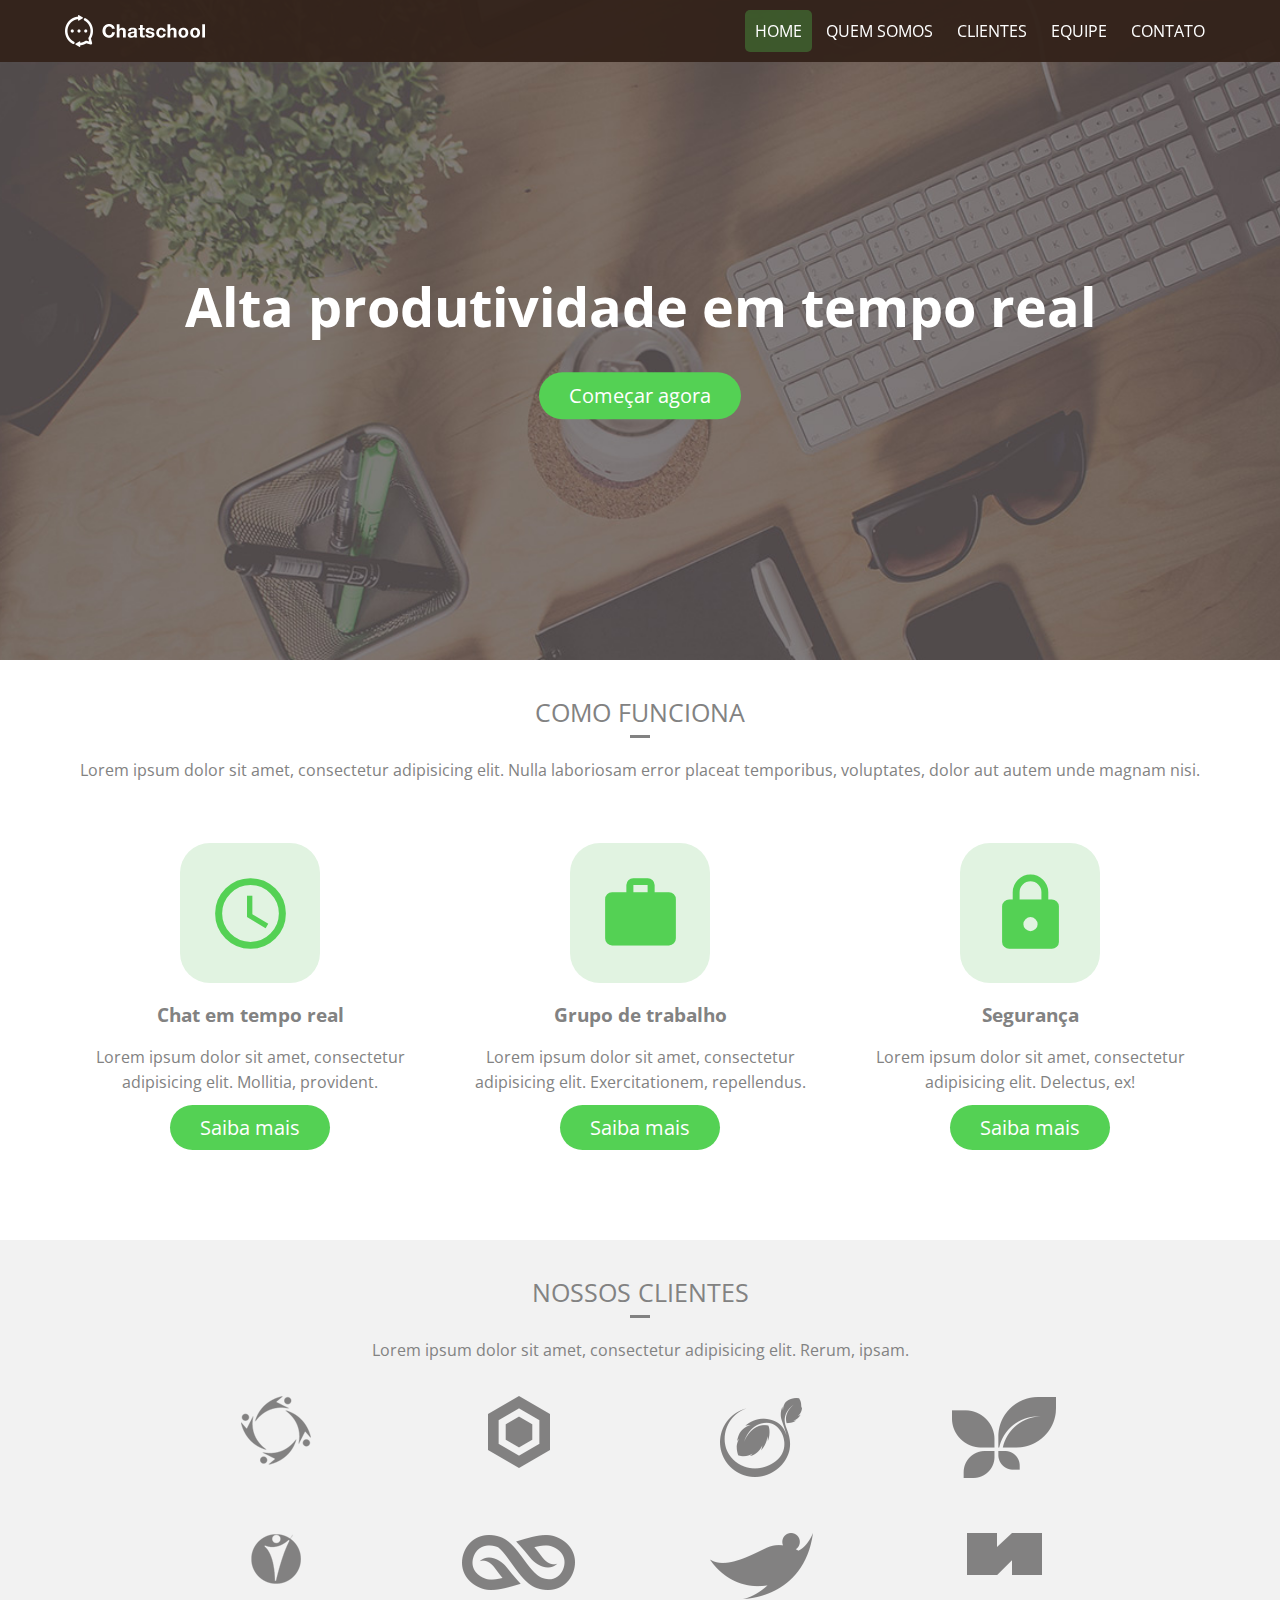
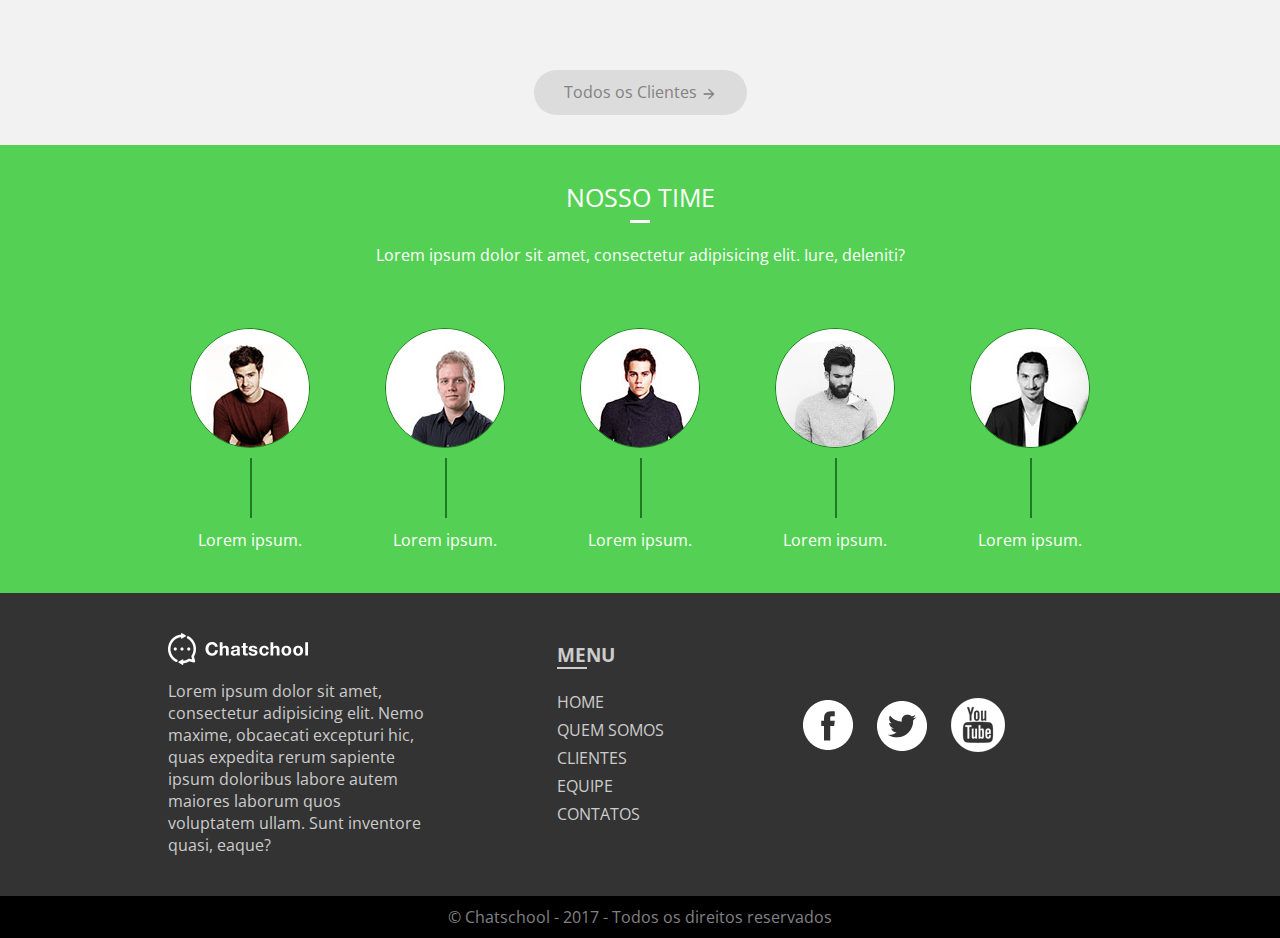
<file: index.html>
<!DOCTYPE html>
 <html lang="pt-br">
 <head>
 	<meta charset="utf-8"> 
 	<metah http-equiv="X-UA-Compatible" content="IE=edge">
 	<meta name="viewport" content="width=device-width, initial-scale=1">	
 	<title>Chatschool</title>
 	<link href="https://fonts.googleapis.com/css?family=Open+Sans" rel="stylesheet"> 
 	<link href="https://fonts.googleapis.com/icon?family=Material+Icons"
      rel="stylesheet">		
 	<link href="css/pages/home.min.css" rel="stylesheet">  	
 </head>
 <body>
 	<header id="header" class="page-home">
 		<div class="container">
 			<div class="row">
 				<div class="col col-desktop-3 col-6">
 					<a href="">
 						<img class="logo" src="images/logo.png" alt="Logo da Chatschool">
 					</a>
 				</div>
 				<div class="col col-desktop-9 navegation col-6">
 					<nav>
 						<ul>
 							<li ><a href="index.html" class="active">Home</a></li>
 							<li ><a href="quem-somos.html">Quem somos</a></li>
 							<li ><a href="clientes.html">Clientes</a></li>
 							<li ><a href="equipe.html">Equipe</a></li>
 							<li ><a href="contato.html">Contato</a></li>
 						</ul>		
 					</nav>
 				</div>
 			</div>
 			<div class="row">
 				<div class="col col-desktop-12 title col-6"> 				
 					<h1>Alta produtividade em tempo real</h1>
 					<a href="produto.html" class="btn">Começar agora</a>
 				</div>	 			
 			</div>
 		</div> 		
 	</header>
 	<main>
 		<section id="how-it-work" class="section section-center">
 			<h2>
 				Como funciona
 			</h2>
 			<p class="subtitle">Lorem ipsum dolor sit amet, consectetur adipisicing elit. Nulla laboriosam error placeat temporibus, voluptates, dolor aut autem unde magnam nisi.</p>
 			<div class="container">
 				<div class="row">
 					<div class="col col-desktop-4 col-6">
 						<div class="icon-container">
 							<i class="material-icons">access_time</i>		
 						</div>
 						<h3>Chat em tempo real</h3>
 						<p>Lorem ipsum dolor sit amet, consectetur adipisicing elit. Mollitia, provident.</p>
 						<p><a href="" class="btn">Saiba mais</a></p>
 					</div>
 					<div class="col col-desktop-4 col-6">
 						<div class="icon-container">
 							<i class="material-icons">work</i>
 						 </div>
 						<h3>Grupo de trabalho</h3>
 						<p>Lorem ipsum dolor sit amet, consectetur adipisicing elit. Exercitationem, repellendus.</p>
 						<p><a href="" class="btn">Saiba mais</a></p>
 					</div>
 					<div class="col col-desktop-4 col-6">
 						<div class="icon-container">
 							<i class="material-icons">https</i>
 						</div>
 						<h3>Segurança</h3>
 						<p>Lorem ipsum dolor sit amet, consectetur adipisicing elit. Delectus, ex!</p>
 						<p><a href="" class="btn">Saiba mais</a></p>
 					</div>
 				</div>
 			</div>
 		</section>
 		<section class="section section-center col-6" id="customers">
 			<h2>
 				Nossos Clientes
 			</h2> 
 			<p class="subtitle">Lorem ipsum dolor sit amet, consectetur adipisicing elit. Rerum, ipsam.</p>
 			<div class="container">
 					<div class="row">
 						<div class="col col-desktop-3 col-3 clients"><img src="images/clientes/icon1.png" alt=""></div>
 						<div class="col col-desktop-3 col-3 clients"><img src="images/clientes/icon2.png" alt=""></div>
 						<div class="col col-desktop-3 col-3 clients"><img src="images/clientes/icon3.png" alt=""></div>
 						<div class="col col-desktop-3 col-3 clients"><img src="images/clientes/icon4.png" alt=""></div>
 					</div>
 					<div class="row">
 						<div class="col col-desktop-3 col-3 clients"><img src="images/clientes/icon5.png" alt=""></div>
 						<div class="col col-desktop-3 col-3 clients"><img src="images/clientes/icon6.png" alt=""></div>
 						<div class="col col-desktop-3 col-3 clients"><img src="images/clientes/icon7.png" alt=""></div>
 						<div class="col col-desktop-3 col-3 clients"><img src="images/clientes/icon8.png" alt=""></div>
 					</div>
 				</div>
 				<div class="row">
 					<div class="col col col-desktop-12 col-6"><a href="" class="btn">Todos os Clientes <i class="material-icons">arrow_forward</i></a></div>
 				</div>
 		</section>
 		<section class="section section-center col-6" id="team">
	 		<h2>
	 			Nosso Time
	 		</h2> 
	 		<p class="subtitle">Lorem ipsum dolor sit amet, consectetur adipisicing elit. Iure, deleniti?</p>
	 		<div class="container">
	 		<div class="row">
	 			<div class="col col-offset-desktop-1 col-desktop-2 col-3">
					<div class="img-box-round"><img src="images/team/team1.jpg" alt=""></div>
					<p class="img-box-label">Lorem ipsum.</p>
				</div>
				<div class="col col-desktop-2 col-3">
					<div class="img-box-round"><img src="images/team/team2.jpg" alt=""></div>
					<p class="img-box-label">Lorem ipsum.</p>
				</div>
				<div class="col col-desktop-2 col-3">
					<div class="img-box-round"><img src="images/team/team3.jpg" alt=""></div>
					<p class="img-box-label">Lorem ipsum.</p>
				</div>
				<div class="col col-desktop-2 col-3">
					<div class="img-box-round"><img src="images/team/team4.jpg" alt=""></div>
					<p class="img-box-label">Lorem ipsum.</p>
				</div>
				<div class="col col-desktop-2 col-3">
					<div class="img-box-round"><img src="images/team/team5.jpg" alt=""></div>
					<p class="img-box-label">Lorem ipsum.</p>
				</div>
			</div>
			</div>		
 		</section>
 	</main> 	
 	<footer id="footer">
 	<!-- div.container>.row>.col.col-offset-desktop-1.col-desktop-4>p>a>img^^p{lorem10}^div.col.col-desktop-2>h3{Menu}+nav>ul>li*5> <-->
 		<div class="container">
 			<div class="row">
 				<div class="col col-offset-desktop-1 col-desktop-3">
 					<p><a href=""><img src="images/logo.png" alt="Logo da Chatschool"></a></p>
 					<p>Lorem ipsum dolor sit amet, consectetur adipisicing elit. Nemo maxime, obcaecati excepturi hic, quas expedita rerum sapiente ipsum doloribus labore autem maiores laborum quos voluptatem ullam. Sunt inventore quasi, eaque?</p>
 				</div>
 				<div class="col col-offset-desktop-1 col-desktop-2 col-2">
 					<h3>Menu</h3>
 					<nav>
 						<ul>
 							<li><a href="index.html">Home</a></li>
 							<li><a href="quem-somos.html">Quem somos</a></li>
 							<li><a href="clientes.html">Clientes</a></li>
 							<li><a href="equipe.html">Equipe</a></li>
 							<li><a href="contato.html">Contatos</a></li>
 						</ul>
 					</nav>
 				</div>
 				<div class="col col-desktop-3 social col-4">
 					<a href=""><img src="images/social-facebook.png" alt=""></a>
 					<a href=""><img src="images/social-twitter.png" alt=""></a>
 					<a href=""><img src="images/social-youtube.png" alt=""></a>
 				</div>
 			</div>
 		</div>
 	</footer>
 	<div id="copyright">
 	&copy; Chatschool - 2017 - Todos os direitos reservados
 	</div>
 </body>
 </html>
</file>
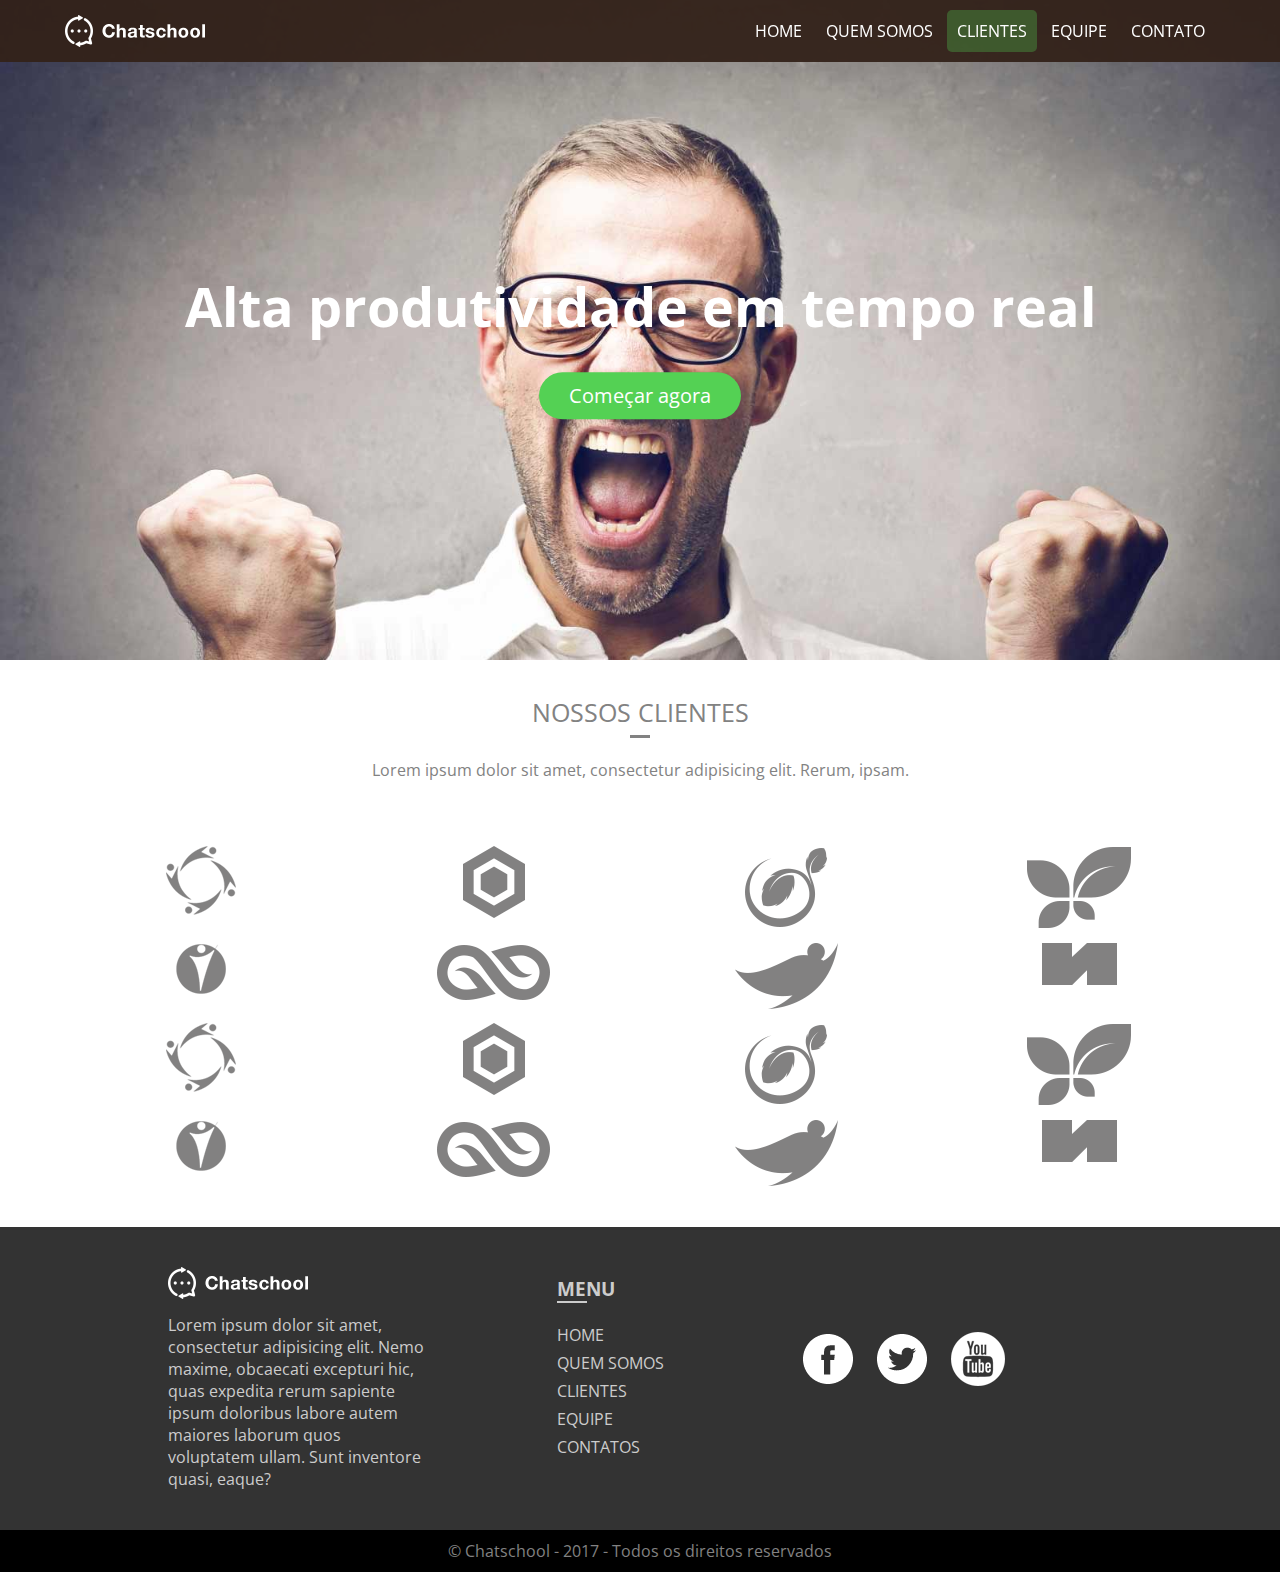
<file: clientes.html>
<!DOCTYPE html>
 <html lang="pt-br">
 <head>
 	<meta charset="utf-8"> 	
 	<metah http-equiv="X-UA-Compatible" content="IE=edge">
 	<meta name="viewport" content="width=device-width, initial-scale=1">
 	<title>Clientes - Chatschool</title>
 	<link href="https://fonts.googleapis.com/css?family=Open+Sans" rel="stylesheet"> 
 	<link href="https://fonts.googleapis.com/icon?family=Material+Icons"
      rel="stylesheet">		
 	<link href="css/pages/clientes.min.css" rel="stylesheet">  	
 </head>
 <body>
 	<header id="header" class="page-clientes">
 		<div class="container">
 			<div class="row">
 				<div class="col col-desktop-3 col-6">
 					<a href="">
 						<img class="logo" src="images/logo.png" alt="Logo da Chatschool">
 					</a>
 				</div>
 				<div class="col col-desktop-9 navegation col-6">
 					<nav>
 						<ul>
 							<li ><a href="index.html" >Home</a></li>
 							<li ><a href="quem-somos.html" >Quem somos</a></li>
 							<li ><a href="clientes.html" class="active">Clientes</a></li>
 							<li ><a href="equipe.html">Equipe</a></li>
 							<li ><a href="contato.html">Contato</a></li>
 						</ul>		
 					</nav>
 				</div>
 			</div>
 			<div class="row">
 				<div class="col col-desktop-12 title"> 				
 					<h1>Alta produtividade em tempo real</h1>
 					<a href="produto.html" class="btn">Começar agora</a>
 				</div>	 			
 			</div>
 		</div> 		
 	</header>
 	<main>
 		<section class="section section-center" id="customers">
 			<h2>
 				Nossos Clientes
 			</h2> 
 			<p class="subtitle">Lorem ipsum dolor sit amet, consectetur adipisicing elit. Rerum, ipsam.</p>
 			<div class="container">
 					<div class="row">
 						<div class="col col-desktop-3 col-3 clients"><img src="images/clientes/icon1.png" alt=""></div>
 						<div class="col col-desktop-3 col-3 clients"><img src="images/clientes/icon2.png" alt=""></div>
 						<div class="col col-desktop-3 col-3 clients"><img src="images/clientes/icon3.png" alt=""></div>
 						<div class="col col-desktop-3 col-3 clients"><img src="images/clientes/icon4.png" alt=""></div>
 					</div>
 					<div class="row">
 						<div class="col col-desktop-3 col-3 clients"><img src="images/clientes/icon5.png" alt=""></div>
 						<div class="col col-desktop-3 col-3 clients"><img src="images/clientes/icon6.png" alt=""></div>
 						<div class="col col-desktop-3 col-3 clients"><img src="images/clientes/icon7.png" alt=""></div>
 						<div class="col col-desktop-3 col-3 clients"><img src="images/clientes/icon8.png" alt=""></div>
 					</div>
 					<div class="row">
 						<div class="col col-desktop-3 col-3 clients"><img src="images/clientes/icon1.png" alt=""></div>
 						<div class="col col-desktop-3 col-3 clients"><img src="images/clientes/icon2.png" alt=""></div>
 						<div class="col col-desktop-3 col-3 clients"><img src="images/clientes/icon3.png" alt=""></div>
 						<div class="col col-desktop-3 col-3 clients"><img src="images/clientes/icon4.png" alt=""></div>
 					</div>
 					<div class="row">
 						<div class="col col-desktop-3 col-3 clients"><img src="images/clientes/icon5.png" alt=""></div>
 						<div class="col col-desktop-3 col-3 clients"><img src="images/clientes/icon6.png" alt=""></div>
 						<div class="col col-desktop-3 col-3 clients"><img src="images/clientes/icon7.png" alt=""></div>
 						<div class="col col-desktop-3 col-3 clients"><img src="images/clientes/icon8.png" alt=""></div>
 					</div>
 				</div> 				
 		</section>
 	</main> 	
 	<footer id="footer">
 	<!-- div.container>.row>.col.col-offset-desktop-1.col-desktop-4>p>a>img^^p{lorem10}^div.col.col-desktop-2>h3{Menu}+nav>ul>li*5> <-->
 		<div class="container">
 			<div class="row">
 				<div class="col col-offset-desktop-1 col-desktop-3">
 					<p><a href=""><img src="images/logo.png" alt="Logo da Chatschool"></a></p>
 					<p>Lorem ipsum dolor sit amet, consectetur adipisicing elit. Nemo maxime, obcaecati excepturi hic, quas expedita rerum sapiente ipsum doloribus labore autem maiores laborum quos voluptatem ullam. Sunt inventore quasi, eaque?</p>
 				</div>
 				<div class="col col-offset-desktop-1 col-desktop-2 col-2">
 					<h3>Menu</h3>
 					<nav>
 						<ul>
 							<li><a href="index.html">Home</a></li>
 							<li><a href="quem-somos.html">Quem somos</a></li>
 							<li><a href="clientes.html">Clientes</a></li>
 							<li><a href="equipe.html">Equipe</a></li>
 							<li><a href="contato.html">Contatos</a></li>
 						</ul>
 					</nav>
 				</div>
 				<div class="col col-desktop-3 social col-4">
 					<a href=""><img src="images/social-facebook.png" alt=""></a>
 					<a href=""><img src="images/social-twitter.png" alt=""></a>
 					<a href=""><img src="images/social-youtube.png" alt=""></a>
 				</div>
 			</div>
 		</div>
 	</footer>
 	<div id="copyright">
 	&copy; Chatschool - 2017 - Todos os direitos reservados
 	</div>
 </body>
 </html>
</file>
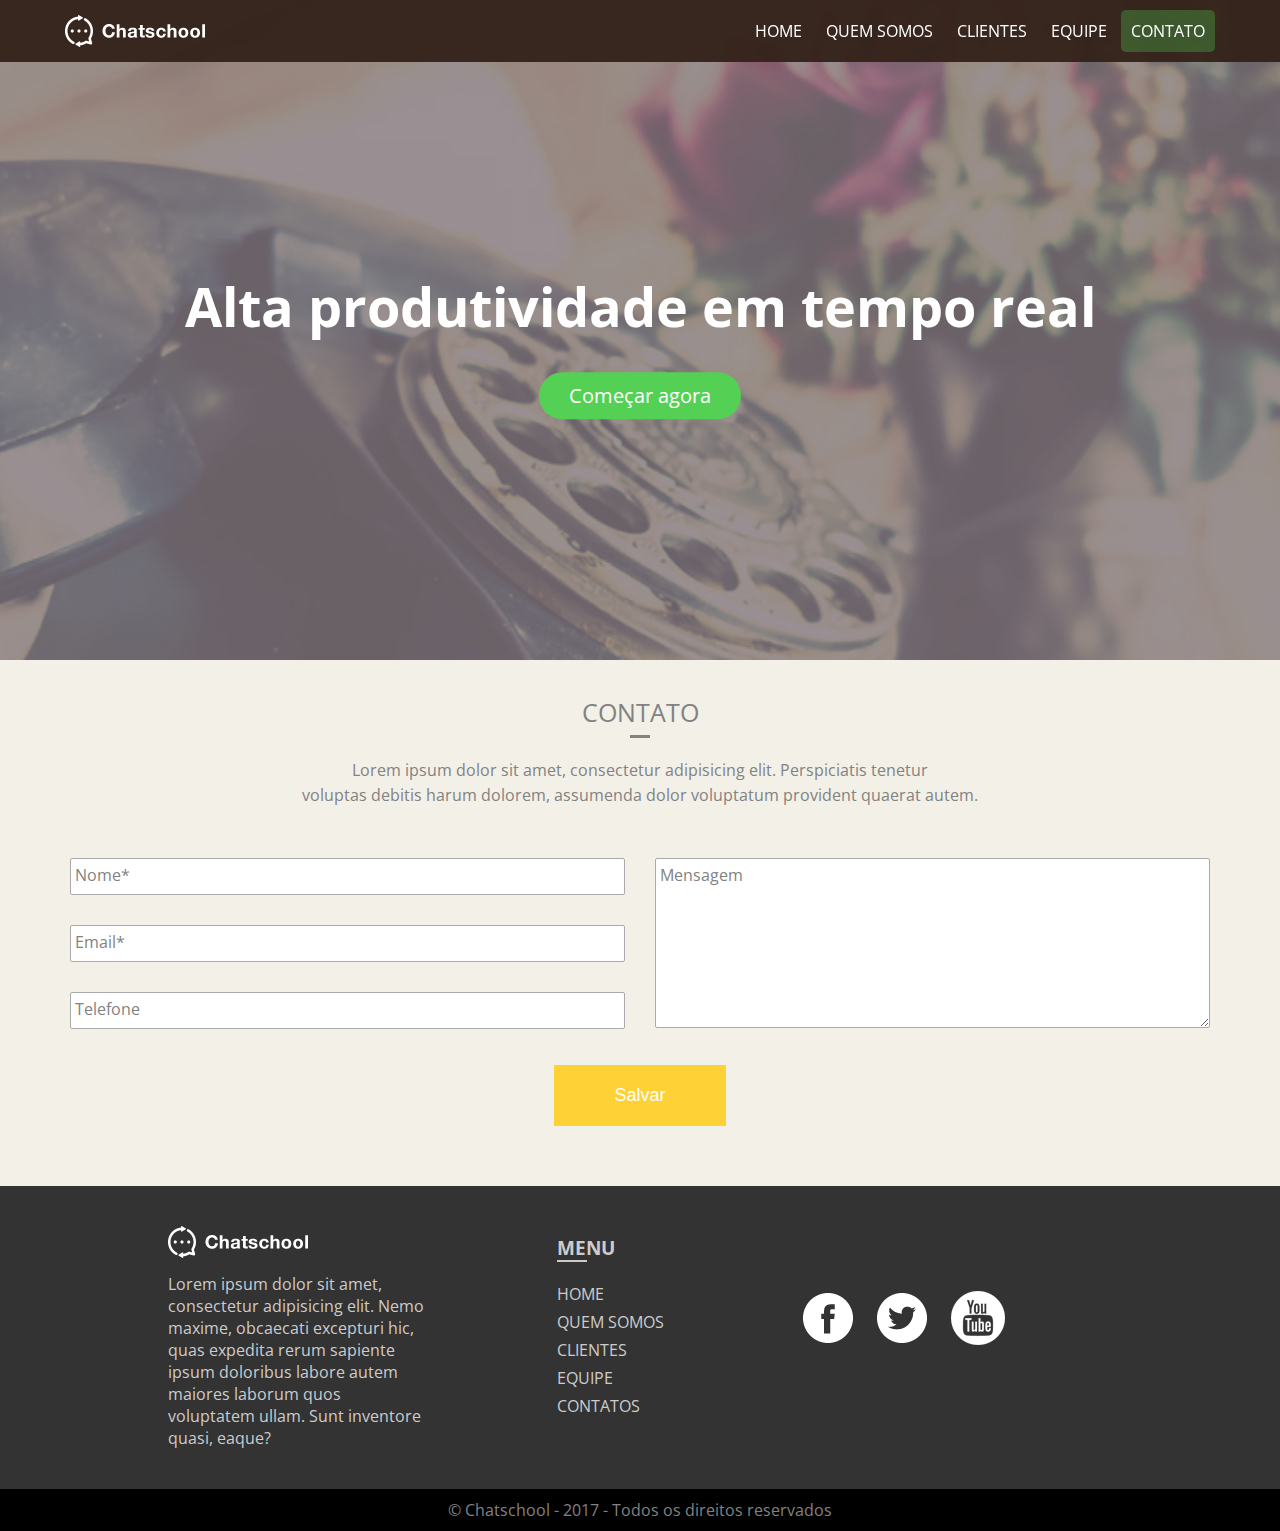
<file: contato.html>
<!DOCTYPE html>
 <html lang="pt-br">
 <head>
 	<meta charset="utf-8"> 	
 	<metah http-equiv="X-UA-Compatible" content="IE=edge">
 	<meta name="viewport" content="width=device-width, initial-scale=1">
 	<title>Contato - Chatschool</title>
 	<link href="https://fonts.googleapis.com/css?family=Open+Sans" rel="stylesheet"> 
 	<link href="https://fonts.googleapis.com/icon?family=Material+Icons"
      rel="stylesheet">		
 	<link href="css/pages/contato.min.css" rel="stylesheet">  	
 </head>
 <body>
 	<header id="header" class="page-contato">
 		<div class="container">
 			<div class="row">
 				<div class="col col-desktop-3 col-6">
 					<a href="">
 						<img class="logo" src="images/logo.png" alt="Logo da Chatschool">
 					</a>
 				</div>
 				<div class="col col-desktop-9 navegation col-6">
 					<nav>
 						<ul>
 							<li ><a href="index.html" >Home</a></li>
 							<li ><a href="quem-somos.html">Quem somos</a></li>
 							<li ><a href="clientes.html">Clientes</a></li>
 							<li ><a href="equipe.html">Equipe</a></li>
 							<li ><a href="contato.html" class="active">Contato</a></li>
 						</ul>		
 					</nav>
 				</div>
 			</div>
 			<div class="row">
 				<div class="col col-desktop-12 title"> 				
 					<h1>Alta produtividade em tempo real</h1>
 					<a href="produto.html" class="btn">Começar agora</a>
 				</div>	 			
 			</div>
 		</div> 		
 	</header>
 	<main>
 		<section class="section section-center">
 			<h2>Contato</h2>
 			<p>Lorem ipsum dolor sit amet, consectetur adipisicing elit. Perspiciatis tenetur <br>voluptas debitis harum dolorem, assumenda dolor voluptatum provident quaerat autem.</p>
 			<div class="container">
 				<form class="row">
 					<div class="col col-desktop-6">
 						<div class="input-control">
 							<input id="nome" name="nome" type="text" required placeholder="Nome...">
 							<label for="nome">Nome*</label>
 						</div>
 						<div class="input-control">
 							<input id="email" name="email" type="email" required placeholder="Email...">
 							<label for="email">Email*</label>
 						</div>
 						<div class="input-control">
 							<input id="telefone" name="telefone" type="number" placeholder="Telefone...">
 							<label for="telefone">Telefone</label>
 						</div>
 					</div>
 					<div class="col col-desktop-6">
 						<div class="input-control">
	 						<textarea name="mensagem" id="mensagem" cols="30" rows="10" placeholder="Mensagem..."></textarea>
	 						<label for="mensagem">Mensagem</label>
 						</div>
 					</div>
 					<input type="submit" value="Salvar" class="btn orange">
 				</form>
 			</div>
 		</section>
 	</main> 	
 	<footer id="footer">
 	<!-- div.container>.row>.col.col-offset-desktop-1.col-desktop-4>p>a>img^^p{lorem10}^div.col.col-desktop-2>h3{Menu}+nav>ul>li*5> <-->
 		<div class="container">
 			<div class="row">
 				<div class="col col-offset-desktop-1 col-desktop-3">
 					<p><a href=""><img src="images/logo.png" alt="Logo da Chatschool"></a></p>
 					<p>Lorem ipsum dolor sit amet, consectetur adipisicing elit. Nemo maxime, obcaecati excepturi hic, quas expedita rerum sapiente ipsum doloribus labore autem maiores laborum quos voluptatem ullam. Sunt inventore quasi, eaque?</p>
 				</div>
 				<div class="col col-offset-desktop-1 col-desktop-2 col-2">
 					<h3>Menu</h3>
 					<nav>
 						<ul>
 							<li><a href="index.html">Home</a></li>
 							<li><a href="quem-somos.html">Quem somos</a></li>
 							<li><a href="clientes.html">Clientes</a></li>
 							<li><a href="equipe.html">Equipe</a></li>
 							<li><a href="contato.html">Contatos</a></li>
 						</ul>
 					</nav>
 				</div>
 				<div class="col col-desktop-3 social col-4">
 					<a href=""><img src="images/social-facebook.png" alt=""></a>
 					<a href=""><img src="images/social-twitter.png" alt=""></a>
 					<a href=""><img src="images/social-youtube.png" alt=""></a>
 				</div>
 			</div>
 		</div>
 	</footer>
 	<div id="copyright">
 	&copy; Chatschool - 2017 - Todos os direitos reservados
 	</div>
 </body>
 </html>
</file>
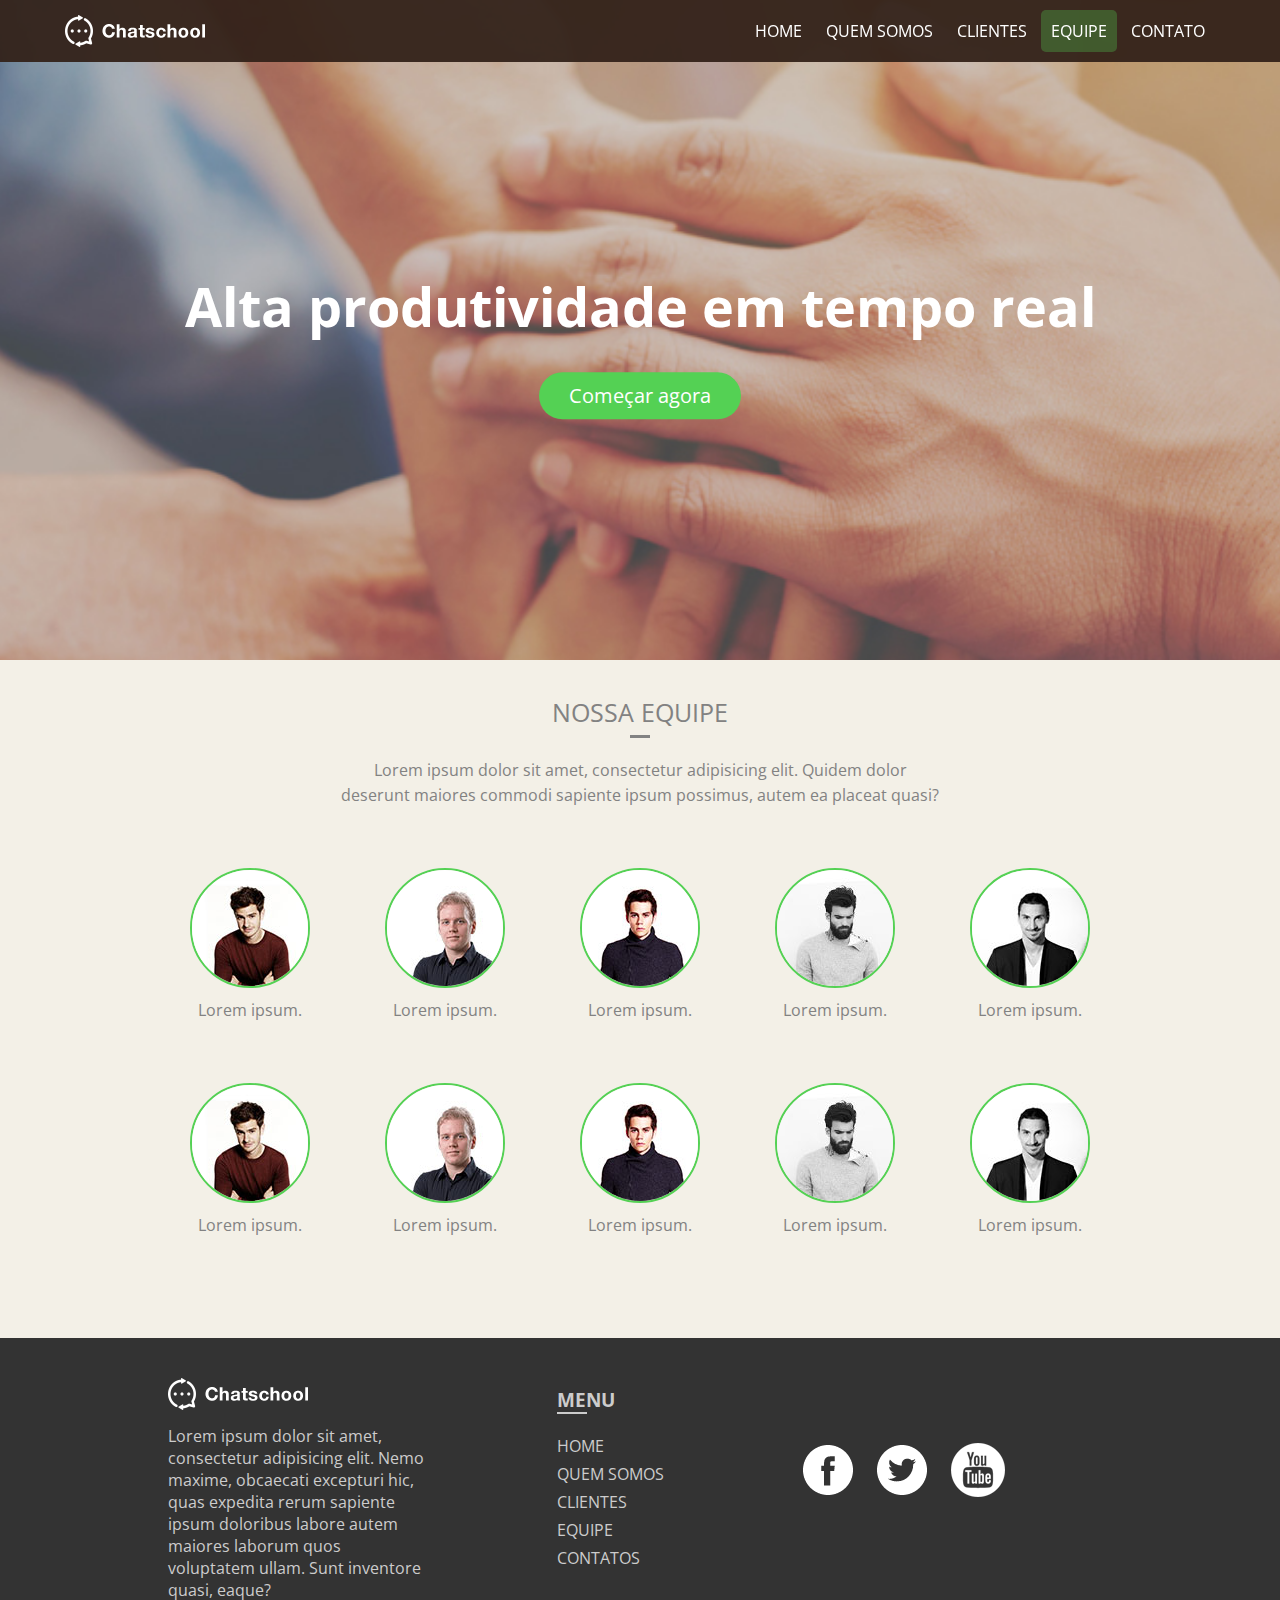
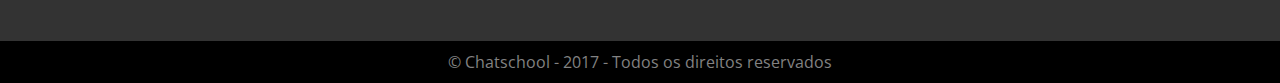
<file: equipe.html>
<!DOCTYPE html>
 <html lang="pt-br">
 <head>
 	<meta charset="utf-8"> 
 	<metah http-equiv="X-UA-Compatible" content="IE=edge">
 	<meta name="viewport" content="width=device-width, initial-scale=1">	
 	<title>Equipe - Chatschool</title>
 	<link href="https://fonts.googleapis.com/css?family=Open+Sans" rel="stylesheet"> 
 	<link href="https://fonts.googleapis.com/icon?family=Material+Icons"
      rel="stylesheet">		
 	<link href="css/pages/equipe.min.css" rel="stylesheet">  	
 </head>
 <body>
 	<header id="header" class="page-equipe">
 		<div class="container">
 			<div class="row">
 				<div class="col col-desktop-3 col-6">
 					<a href="">
 						<img class="logo" src="images/logo.png" alt="Logo da Chatschool">
 					</a>
 				</div>
 				<div class="col col-desktop-9 navegation col-6">
 					<nav>
 						<ul>
 							<li ><a href="index.html" >Home</a></li>
 							<li ><a href="quem-somos.html" >Quem somos</a></li>
 							<li ><a href="clientes.html" >Clientes</a></li>
 							<li ><a href="equipe.html" class="active">Equipe</a></li>
 							<li ><a href="contato.html">Contato</a></li>
 						</ul>		
 					</nav>
 				</div>
 			</div>
 			<div class="row">
 				<div class="col col-desktop-12 title"> 				
 					<h1>Alta produtividade em tempo real</h1>
 					<a href="produto.html" class="btn">Começar agora</a>
 				</div>	 			
 			</div>
 		</div> 		
 	</header>
 	<main>
 		<section id="team" class="section section-center">
 			<h2>Nossa equipe</h2>
 			<p>Lorem ipsum dolor sit amet, consectetur adipisicing elit. Quidem dolor <br> deserunt maiores commodi sapiente ipsum possimus, autem ea placeat quasi?</p>
 			<div class="container pessoas">
	 		<div class="row">
	 			<div class="team-member col-2 col col-offset-desktop-1 col-desktop-2">
					<div class="img-box-round"><img src="images/team/team1.jpg" alt=""></div>
					<p class="img-box-label">Lorem ipsum.</p>
					<div class="description">
						<h4>Lorem ipsum.</h4>
						<p>Lorem ipsum dolor sit amet, consectetur adipisicing elit. Vero, nostrum?</p>
						<div class="social">
							<a href=""><img src="images/social-facebook.png" alt=""></a>
							<a href=""><img src="images/social-twitter.png" alt=""></a>
							<a href=""><img src="images/social-youtube.png" alt=""></a>
						</div>
					</div>
				</div>
				<div class="team-member col-2 col-desktop-2 col">
					<div class="img-box-round"><img src="images/team/team2.jpg" alt=""></div>
					<p class="img-box-label">Lorem ipsum.</p>
					<div class="description">
						<h4>Lorem ipsum.</h4>
						<p>Lorem ipsum dolor sit amet, consectetur adipisicing elit. Vero, nostrum?</p>
						<div class="social">
							<a href=""><img src="images/social-facebook.png" alt=""></a>
							<a href=""><img src="images/social-twitter.png" alt=""></a>
							<a href=""><img src="images/social-youtube.png" alt=""></a>
						</div>
					</div>
				</div>
				<div class="team-member col-2 col-desktop-2 col">
					<div class="img-box-round"><img src="images/team/team3.jpg" alt=""></div>
					<p class="img-box-label">Lorem ipsum.</p>
					<div class="description">
						<h4>Lorem ipsum.</h4>
						<p>Lorem ipsum dolor sit amet, consectetur adipisicing elit. Vero, nostrum?</p>
						<div class="social">
							<a href=""><img src="images/social-facebook.png" alt=""></a>
							<a href=""><img src="images/social-twitter.png" alt=""></a>
							<a href=""><img src="images/social-youtube.png" alt=""></a>
						</div>
					</div>

				</div>
				<div class="team-member col-2 col-desktop-2 col">
					<div class="img-box-round"><img src="images/team/team4.jpg" alt=""></div>
					<p class="img-box-label">Lorem ipsum.</p>
					<div class="description">
						<h4>Lorem ipsum.</h4>
						<p>Lorem ipsum dolor sit amet, consectetur adipisicing elit. Vero, nostrum?</p>
						<div class="social">
							<a href=""><img src="images/social-facebook.png" alt=""></a>
							<a href=""><img src="images/social-twitter.png" alt=""></a>
							<a href=""><img src="images/social-youtube.png" alt=""></a>
						</div>
					</div>


				</div>
				<div class="team-member col-2 col-desktop-2 col">
					<div class="img-box-round"><img src="images/team/team5.jpg" alt=""></div>
					<p class="img-box-label">Lorem ipsum.</p>
					<div class="description">
						<h4>Lorem ipsum.</h4>
						<p>Lorem ipsum dolor sit amet, consectetur adipisicing elit. Vero, nostrum?</p>
						<div class="social">
							<a href=""><img src="images/social-facebook.png" alt=""></a>
							<a href=""><img src="images/social-twitter.png" alt=""></a>
							<a href=""><img src="images/social-youtube.png" alt=""></a>
						</div>
					</div>


				</div>
			</div><div class="row">
	 			<div class="team-member col-2 col-offset-desktop-1 col-desktop-2 col">
					<div class="img-box-round"><img src="images/team/team1.jpg" alt=""></div>
					<p class="img-box-label">Lorem ipsum.</p>
					<div class="description">
						<h4>Lorem ipsum.</h4>
						<p>Lorem ipsum dolor sit amet, consectetur adipisicing elit. Vero, nostrum?</p>
						<div class="social">
							<a href=""><img src="images/social-facebook.png" alt=""></a>
							<a href=""><img src="images/social-twitter.png" alt=""></a>
							<a href=""><img src="images/social-youtube.png" alt=""></a>
						</div>
					</div>


				</div>
				<div class="team-member col-2 col-desktop-2 col">
					<div class="img-box-round"><img src="images/team/team2.jpg" alt=""></div>
					<p class="img-box-label">Lorem ipsum.</p>
					<div class="description">
						<h4>Lorem ipsum.</h4>
						<p>Lorem ipsum dolor sit amet, consectetur adipisicing elit. Vero, nostrum?</p>
						<div class="social">
							<a href=""><img src="images/social-facebook.png" alt=""></a>
							<a href=""><img src="images/social-twitter.png" alt=""></a>
							<a href=""><img src="images/social-youtube.png" alt=""></a>
						</div>
					</div>


				</div>
				<div class="team-member col-2 col-desktop-2 col">
					<div class="img-box-round"><img src="images/team/team3.jpg" alt=""></div>
					<p class="img-box-label">Lorem ipsum.</p>
					<div class="description">
						<h4>Lorem ipsum.</h4>
						<p>Lorem ipsum dolor sit amet, consectetur adipisicing elit. Vero, nostrum?</p>
						<div class="social">
							<a href=""><img src="images/social-facebook.png" alt=""></a>
							<a href=""><img src="images/social-twitter.png" alt=""></a>
							<a href=""><img src="images/social-youtube.png" alt=""></a>
						</div>
					</div>


				</div>
				<div class="team-member col-2 col-desktop-2 col">
					<div class="img-box-round"><img src="images/team/team4.jpg" alt=""></div>
					<p class="img-box-label">Lorem ipsum.</p>
					<div class="description">
						<h4>Lorem ipsum.</h4>
						<p>Lorem ipsum dolor sit amet, consectetur adipisicing elit. Vero, nostrum?</p>
						<div class="social">
							<a href=""><img src="images/social-facebook.png" alt=""></a>
							<a href=""><img src="images/social-twitter.png" alt=""></a>
							<a href=""><img src="images/social-youtube.png" alt=""></a>
						</div>
					</div>


				</div>
				<div class="team-member col-2 col-desktop-2 col">
					<div class="img-box-round"><img src="images/team/team5.jpg" alt=""></div>
					<p class="img-box-label">Lorem ipsum.</p>
					<div class="description">
						<h4>Lorem ipsum.</h4>
						<p>Lorem ipsum dolor sit amet, consectetur adipisicing elit. Vero, nostrum?</p>
						<div class="social">
							<a href=""><img src="images/social-facebook.png" alt=""></a>
							<a href=""><img src="images/social-twitter.png" alt=""></a>
							<a href=""><img src="images/social-youtube.png" alt=""></a>
						</div>
					</div>


				</div>
			</div>
			</div>
 		</section>
 	</main> 	
 	<footer id="footer">
 	<!-- div.container>.row>.col.col-offset-desktop-1.col-desktop-4>p>a>img^^p{lorem10}^div.col.col-desktop-2>h3{Menu}+nav>ul>li*5> <-->
 		<div class="container">
 			<div class="row">
 				<div class="col col-offset-desktop-1 col-desktop-3">
 					<p><a href=""><img src="images/logo.png" alt="Logo da Chatschool"></a></p>
 					<p>Lorem ipsum dolor sit amet, consectetur adipisicing elit. Nemo maxime, obcaecati excepturi hic, quas expedita rerum sapiente ipsum doloribus labore autem maiores laborum quos voluptatem ullam. Sunt inventore quasi, eaque?</p>
 				</div>
 				<div class="col col-offset-desktop-1 col-desktop-2 col-2">
 					<h3>Menu</h3>
 					<nav>
 						<ul>
 							<li><a href="index.html">Home</a></li>
 							<li><a href="quem-somos.html">Quem somos</a></li>
 							<li><a href="clientes.html">Clientes</a></li>
 							<li><a href="equipe.html">Equipe</a></li>
 							<li><a href="contato.html">Contatos</a></li>
 						</ul>
 					</nav>
 				</div>
 				<div class="col col-desktop-3 social col-4">
 					<a href=""><img src="images/social-facebook.png" alt=""></a>
 					<a href=""><img src="images/social-twitter.png" alt=""></a>
 					<a href=""><img src="images/social-youtube.png" alt=""></a>
 				</div>
 			</div>
 		</div>
 	</footer>
 	<div id="copyright">
 	&copy; Chatschool - 2017 - Todos os direitos reservados
 	</div>
 </body>
 </html>
</file>
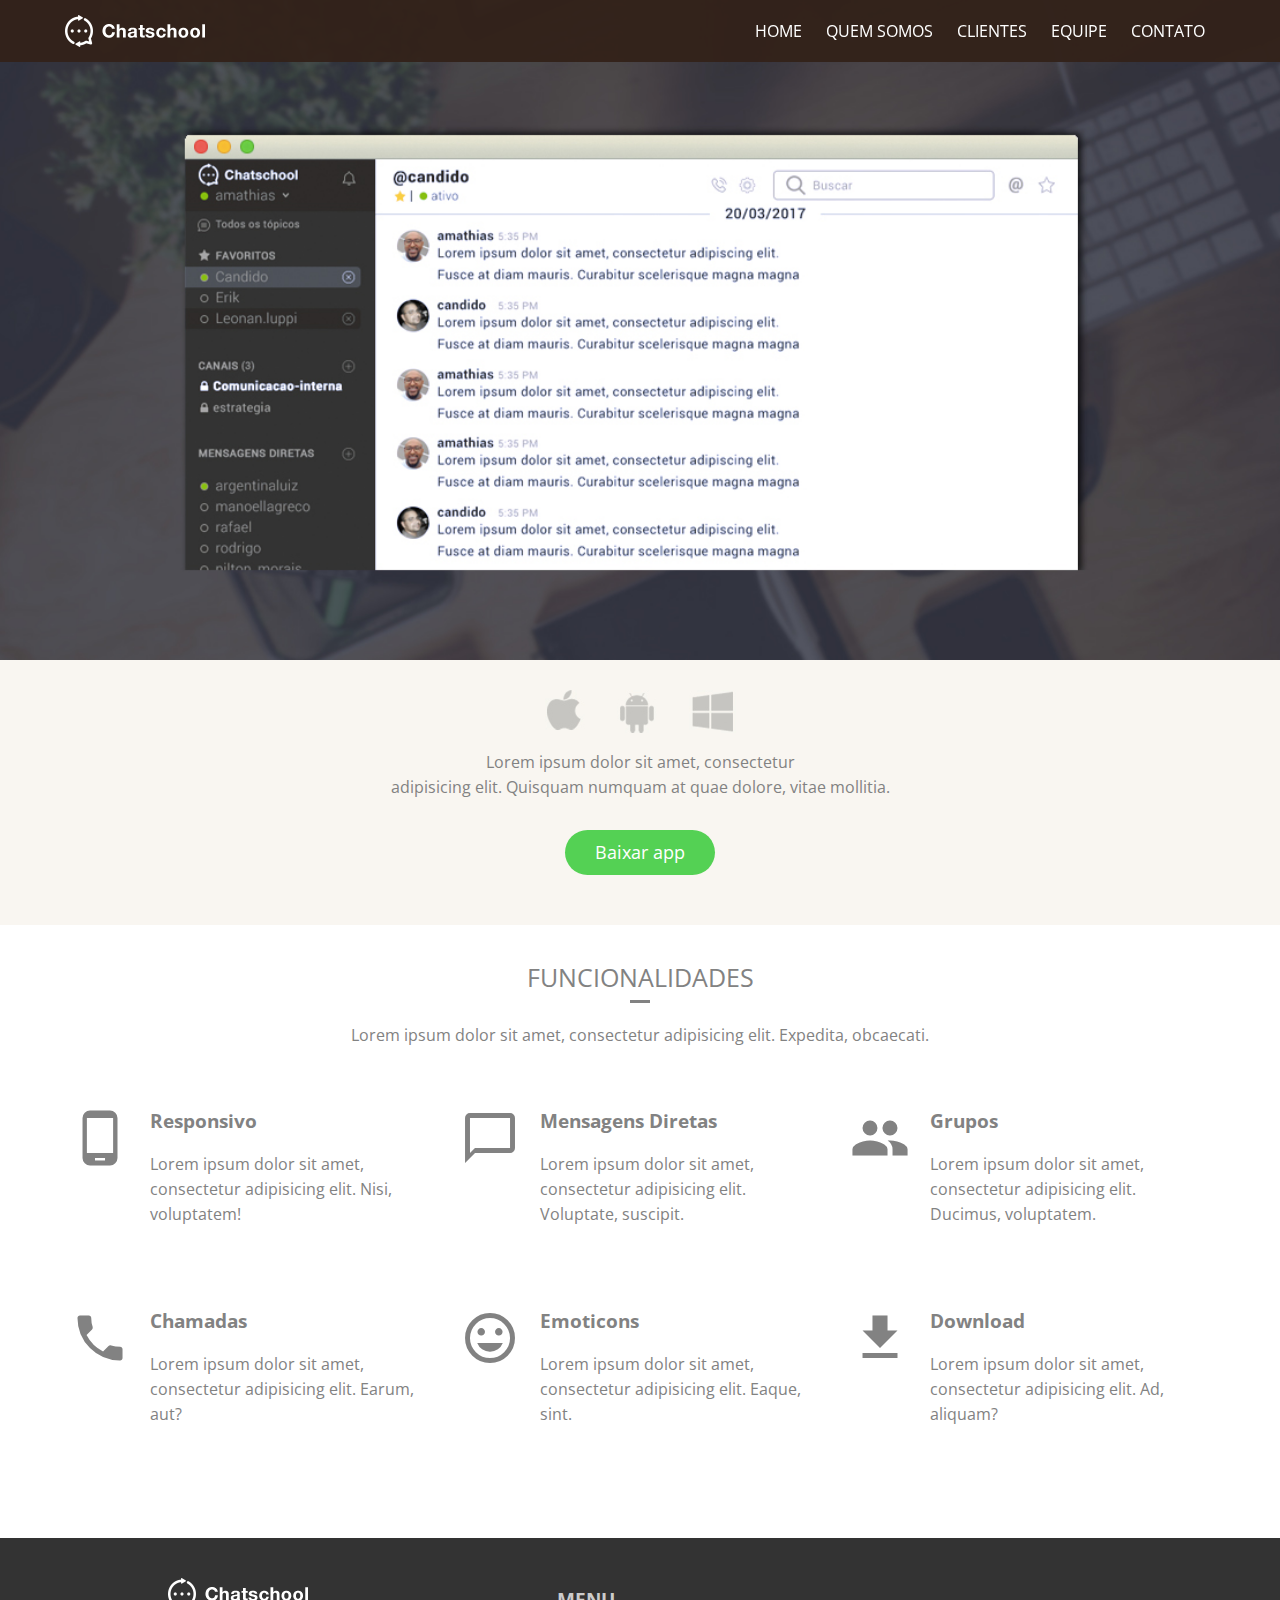
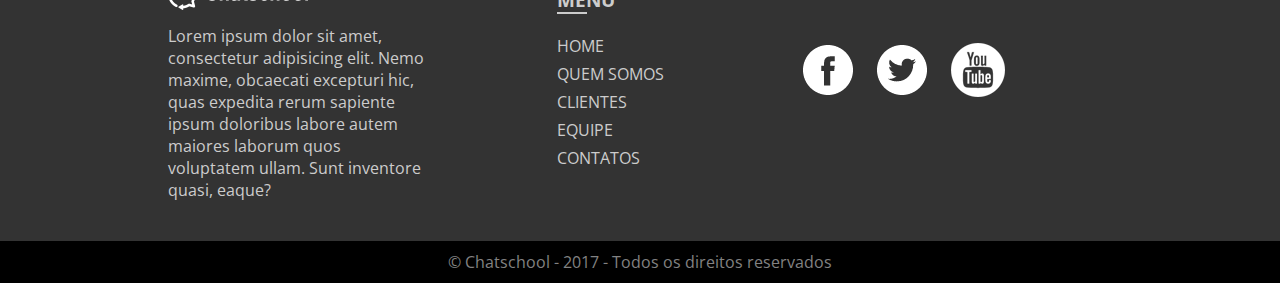
<file: produto.html>
<!DOCTYPE html>
 <html lang="pt-br">
 <head>
 	<meta charset="utf-8"> 
 	<metah http-equiv="X-UA-Compatible" content="IE=edge">
 	<meta name="viewport" content="width=device-width, initial-scale=1">	
 	<title>Produto - Chatschool</title>
 	<link href="https://fonts.googleapis.com/css?family=Open+Sans" rel="stylesheet"> 
 	<link href="https://fonts.googleapis.com/icon?family=Material+Icons"
      rel="stylesheet">		
 	<link href="css/pages/produto.min.css" rel="stylesheet">  	
 </head>
 <body>
 	<header id="header" class="page-produto">
 		<div class="container">
 			<div class="row">
 				<div class="col col-desktop-3 col-6">
 					<a href="">
 						<img class="logo" src="images/logo.png" alt="Logo da Chatschool">
 					</a>
 				</div>
 				<div class="col col-desktop-9 navegation col-6">
 					<nav>
 						<ul>
 							<li ><a href="index.html" >Home</a></li>
 							<li ><a href="quem-somos.html" >Quem somos</a></li>
 							<li ><a href="clientes.html" >Clientes</a></li>
 							<li ><a href="equipe.html">Equipe</a></li>
 							<li ><a href="contato.html">Contato</a></li>
 						</ul>		
 					</nav>
 				</div>
 			</div> 			
 	</header>
 	<main>
 		<section class="section section-center" id="download">
 			<img src="images/produto_download.jpg" alt="">
 			<p class="subtitle">Lorem ipsum dolor sit amet, consectetur <br> adipisicing elit. Quisquam numquam at quae dolore, vitae mollitia.</p>
 			<p><a href="" class="btn">Baixar app</a></p>
 		</section>
 		<section class="section section-center" id="funcionalidades">
 			<h2>Funcionalidades</h2>
 			<p class="subtitle">Lorem ipsum dolor sit amet, consectetur adipisicing elit. Expedita, obcaecati.</p>
 			<div class="container text-left">
 				<div class="row">
 					<div class="col col-desktop-4">
 						<i class="material-icons">phone_android</i>
 						<h3>Responsivo</h3>
 						<p>Lorem ipsum dolor sit amet, consectetur adipisicing elit. Nisi, voluptatem!</p>
 					</div>
 					<div class="col col-desktop-4">
 						<i class="material-icons">chat_bubble_outline</i>
 						<h3>Mensagens Diretas</h3>
 						<p>Lorem ipsum dolor sit amet, consectetur adipisicing elit. Voluptate, suscipit.</p>
 					</div>
 					<div class="col col-desktop-4">
 						<i class="material-icons">group</i>
 						<h3>Grupos</h3>
 						<p>Lorem ipsum dolor sit amet, consectetur adipisicing elit. Ducimus, voluptatem.</p>
 					</div>
 				</div>
 				<div class="row">
 					<div class="col col-desktop-4">
 						<i class="material-icons">phone</i>
 						<h3>Chamadas</h3>
 						<p>Lorem ipsum dolor sit amet, consectetur adipisicing elit. Earum, aut?</p>
 					</div>
 					<div class="col col-desktop-4">
 						<i class="material-icons">insert_emoticon</i>
 						<h3>Emoticons</h3>
 						<p>Lorem ipsum dolor sit amet, consectetur adipisicing elit. Eaque, sint.</p>
 					</div>
 					<div class="col col-desktop-4">
 						<i class="material-icons">file_download</i>
 						<h3>Download</h3>
 						<p>Lorem ipsum dolor sit amet, consectetur adipisicing elit. Ad, aliquam?</p>
 					</div>
 				</div>
 			</div>
 		</section>
 	</main> 	
 	<footer id="footer">
 	<!-- div.container>.row>.col.col-offset-desktop-1.col-desktop-4>p>a>img^^p{lorem10}^div.col.col-desktop-2>h3{Menu}+nav>ul>li*5> <-->
 		<div class="container">
 			<div class="row">
 				<div class="col col-offset-desktop-1 col-desktop-3">
 					<p><a href=""><img src="images/logo.png" alt="Logo da Chatschool"></a></p>
 					<p>Lorem ipsum dolor sit amet, consectetur adipisicing elit. Nemo maxime, obcaecati excepturi hic, quas expedita rerum sapiente ipsum doloribus labore autem maiores laborum quos voluptatem ullam. Sunt inventore quasi, eaque?</p>
 				</div>
 				<div class="col col-offset-desktop-1 col-desktop-2 col-2">
 					<h3>Menu</h3>
 					<nav>
 						<ul>
 							<li><a href="index.html">Home</a></li>
 							<li><a href="quem-somos.html">Quem somos</a></li>
 							<li><a href="clientes.html">Clientes</a></li>
 							<li><a href="equipe.html">Equipe</a></li>
 							<li><a href="contato.html">Contatos</a></li>
 						</ul>
 					</nav>
 				</div>
 				<div class="col col-desktop-3 social col-4">
 					<a href=""><img src="images/social-facebook.png" alt=""></a>
 					<a href=""><img src="images/social-twitter.png" alt=""></a>
 					<a href=""><img src="images/social-youtube.png" alt=""></a>
 				</div>
 			</div>
 		</div>
 	</footer>
 	<div id="copyright">
 	&copy; Chatschool - 2017 - Todos os direitos reservados
 	</div>
 </body>
 </html>
</file>
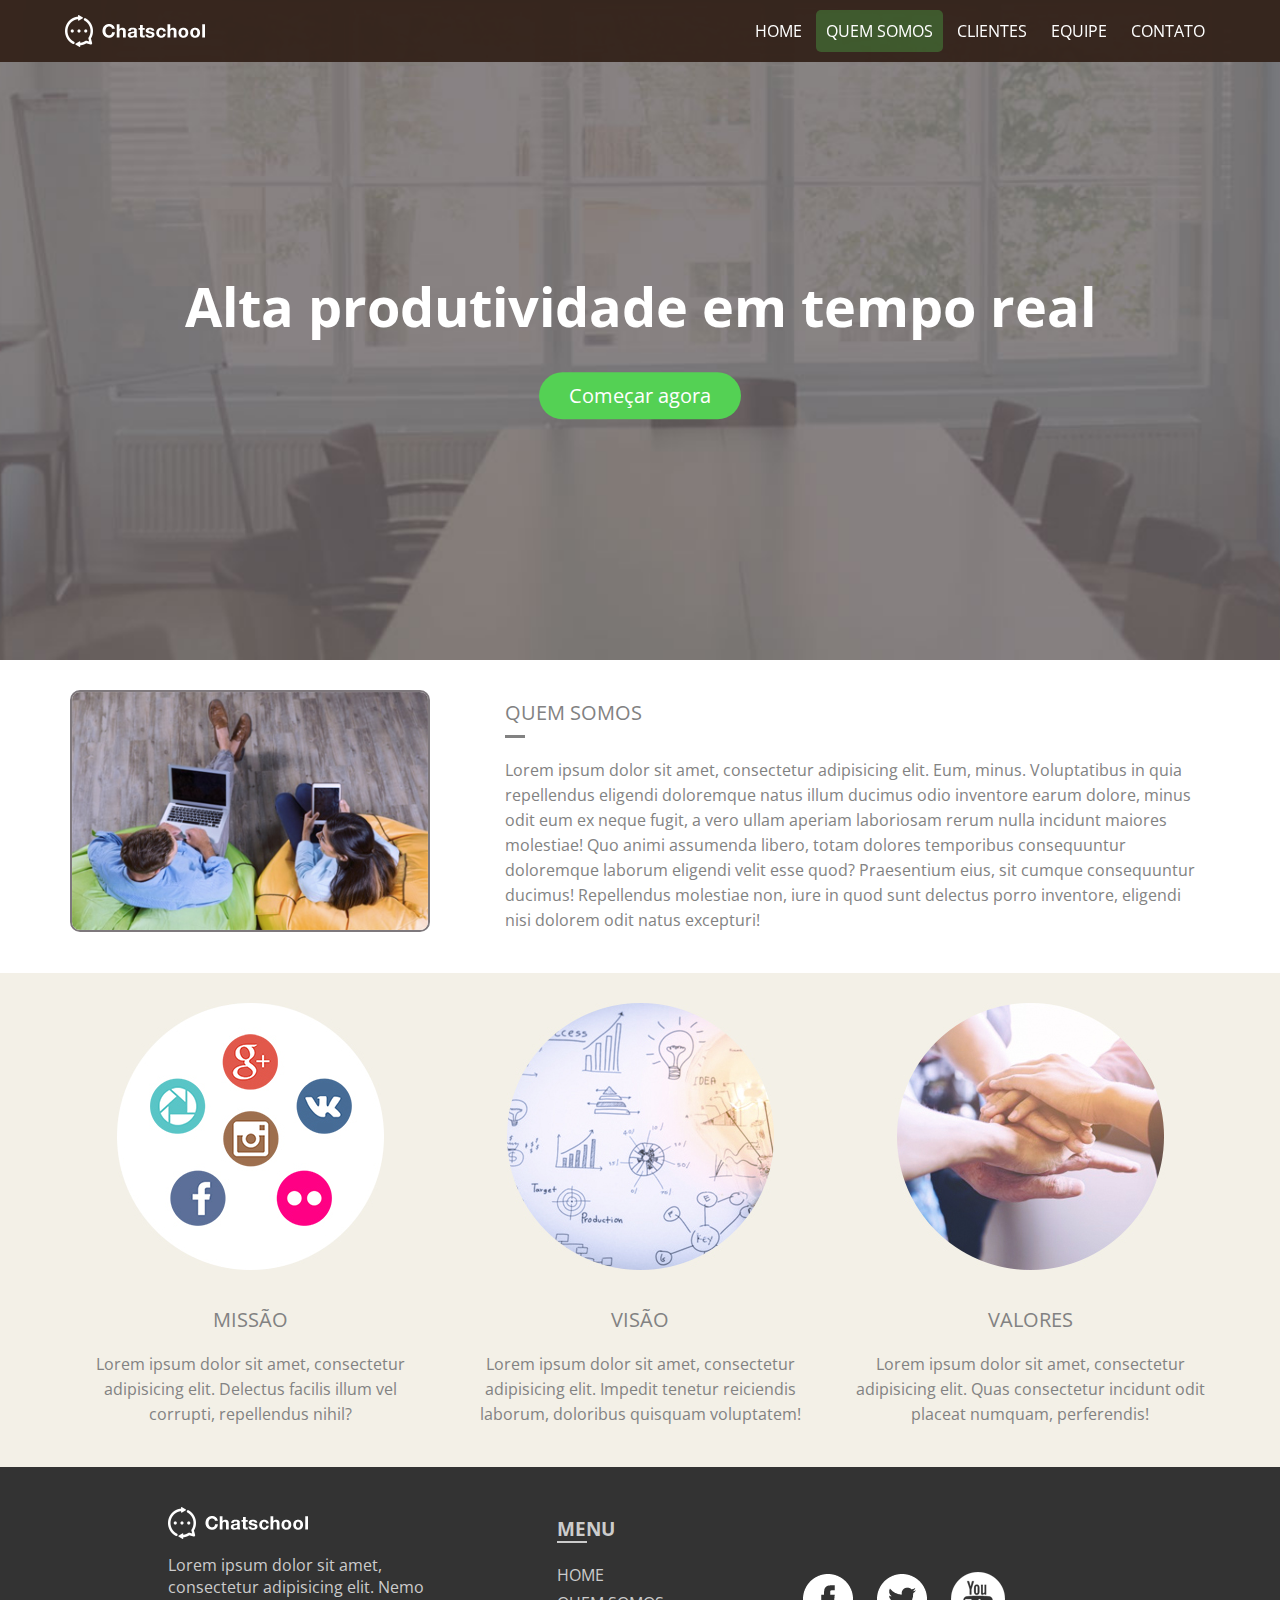
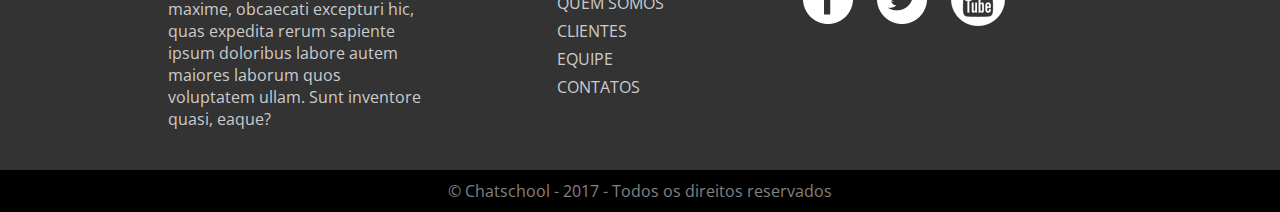
<file: quem-somos.html>
<!DOCTYPE html>
 <html lang="pt-br">
 <head>
 	<meta charset="utf-8"> 	
 	<metah http-equiv="X-UA-Compatible" content="IE=edge">
 	<meta name="viewport" content="width=device-width, initial-scale=1">
 	<title>Quem somos - Chatschool</title>
 	<link href="https://fonts.googleapis.com/css?family=Open+Sans" rel="stylesheet"> 
 	<link href="https://fonts.googleapis.com/icon?family=Material+Icons"
      rel="stylesheet">		
 	<link href="css/pages/quem-somos.min.css" rel="stylesheet">  	
 </head>
 <body>
 	<header id="header" class="page-quem-somos">
 		<div class="container">
 			<div class="row">
 				<div class="col col-desktop-3 col-6">
 					<a href="">
 						<img class="logo" src="images/logo.png" alt="Logo da Chatschool">
 					</a>
 				</div>
 				<div class="col col-desktop-9 navegation col-6">
 					<nav>
 						<ul>
 							<li ><a href="index.html" >Home</a></li>
 							<li ><a href="quem-somos.html" class="active">Quem somos</a></li>
 							<li ><a href="clientes.html">Clientes</a></li>
 							<li ><a href="equipe.html">Equipe</a></li>
 							<li ><a href="contato.html">Contato</a></li>
 						</ul>		
 					</nav>
 				</div>
 			</div>
 			<div class="row">
 				<div class="col col-desktop-12 title col-6"> 				
 					<h1>Alta produtividade em tempo real</h1>
 					<a href="produto.html" class="btn">Começar agora</a>
 				</div>	 			
 			</div>
 		</div> 		
 	</header>
 	<main>
 		<section id="intro" class="section">
 			<div class="container">
 				<div class="row">
 					<div  id="img-box" class="col col-desktop-4 col-6">
 						<img  src="images/quem-somos/quem-somos_01.jpg" alt="">
 					</div>
 					<div class="col col-desktop-8 texto">
 						<h2>Quem somos</h2>
 						<p>Lorem ipsum dolor sit amet, consectetur adipisicing elit. Eum, minus. Voluptatibus in quia repellendus eligendi doloremque natus illum ducimus odio inventore earum dolore, minus odit eum ex neque fugit, a vero ullam aperiam laboriosam rerum nulla incidunt maiores molestiae! Quo animi assumenda libero, totam dolores temporibus consequuntur doloremque laborum eligendi velit esse quod? Praesentium eius, sit cumque consequuntur ducimus! Repellendus molestiae non, iure in quod sunt delectus porro inventore, eligendi nisi dolorem odit natus excepturi!</p>
 					</div>
 				</div>
 			</div>
 		</section>
 		<section id="valores" class="section section-center">
 			<div class="container">
 				<div class="row">
 					<div class="col col-desktop-4">
 						<img src="images/quem-somos/quem-somos_02.jpg" alt="">
 						<h2>Missão</h2>
 						<p>Lorem ipsum dolor sit amet, consectetur adipisicing elit. Delectus facilis illum vel corrupti, repellendus nihil?</p>
 					</div>
 					<div class="col col-desktop-4">
 						<img src="images/quem-somos/quem-somos_03.jpg" alt="">
 						<h2>Visão</h2>
 						<p>Lorem ipsum dolor sit amet, consectetur adipisicing elit. Impedit tenetur reiciendis laborum, doloribus quisquam voluptatem!</p>
 					</div>
 					<div class="col col-desktop-4">
 						<img src="images/quem-somos/quem-somos_04.jpg" alt="">
 						<h2>Valores</h2>
 						<p>Lorem ipsum dolor sit amet, consectetur adipisicing elit. Quas consectetur incidunt odit placeat numquam, perferendis!</p>
 					</div>
 				</div>
 			</div>
 		</section>
 	</main> 	
 	<footer id="footer">
 	<!-- div.container>.row>.col.col-offset-desktop-1.col-desktop-4>p>a>img^^p{lorem10}^div.col.col-desktop-2>h3{Menu}+nav>ul>li*5> <-->
 		<div class="container">
 			<div class="row">
 				<div class="col col-offset-desktop-1 col-desktop-3">
 					<p><a href=""><img src="images/logo.png" alt="Logo da Chatschool"></a></p>
 					<p>Lorem ipsum dolor sit amet, consectetur adipisicing elit. Nemo maxime, obcaecati excepturi hic, quas expedita rerum sapiente ipsum doloribus labore autem maiores laborum quos voluptatem ullam. Sunt inventore quasi, eaque?</p>
 				</div>
 				<div class="col col-offset-desktop-1 col-desktop-2 col-2">
 					<h3>Menu</h3>
 					<nav>
 						<ul>
 							<li><a href="index.html">Home</a></li>
 							<li><a href="quem-somos.html">Quem somos</a></li>
 							<li><a href="clientes.html">Clientes</a></li>
 							<li><a href="equipe.html">Equipe</a></li>
 							<li><a href="contato.html">Contatos</a></li>
 						</ul>
 					</nav>
 				</div>
 				<div class="col col-desktop-3 social col-4">
 					<a href=""><img src="images/social-facebook.png" alt=""></a>
 					<a href=""><img src="images/social-twitter.png" alt=""></a>
 					<a href=""><img src="images/social-youtube.png" alt=""></a>
 				</div>
 			</div>
 		</div>
 	</footer>
 	<div id="copyright">
 	&copy; Chatschool - 2017 - Todos os direitos reservados
 	</div>
 </body>
 </html>
</file>
<file: css/pages/home.min.css>
/**
 * Cálculo colunas:
 * largura_unica_porcentagem = 100 / maximo_colunas
 *
 * Multiplicamos largura_unica_porcentagem pelo tamanho da coluna
 */
.container,.container-fluid{width:100%;padding-left:15px;padding-right:15px}.row:before,.row:after{content:"";display:block}.row:after{clear:both}.col{position:relative;padding-left:15px;padding-right:15px;min-height:1px;float:left}.col-1{width:16.666666%}.col-2{width:33.333332%}.col-3{width:49.999998%}.col-4{width:66.666664%}.col-5{width:83.33333%}.col-6{width:100%}@media (min-width:992px){.container{max-width:992px;margin:0 auto}.col-desktop-1{width:8.333333%}.col-desktop-2{width:16.66%}.col-desktop-3{width:24.999999%}.col-desktop-4{width:33.333332%}.col-desktop-5{width:41.666665%}.col-desktop-6{width:49.999998%}.col-desktop-7{width:58.333331%}.col-desktop-8{width:66.666664%}.col-desktop-9{width:74.999997%}.col-desktop-10{width:83.33333%}.col-desktop-11{width:91.666663%}.col-desktop-12{width:100%}.col-offset-desktop-1{margin-left:8.333333%}.col-offset-desktop-2{margin-left:16.66%}.col-offset-desktop-3{margin-left:24.999999%}.col-offset-desktop-4{margin-left:33.333332%}.col-offset-desktop-5{margin-left:41.666665%}.col-offset-desktop-6{margin-left:49.999998%}.col-offset-desktop-7{margin-left:58.333331%}.col-offset-desktop-8{margin-left:66.666664%}.col-offset-desktop-9{margin-left:74.999997%}.col-offset-desktop-10{margin-left:83.33333%}.col-offset-desktop-11{margin-left:91.666663%}.col-offset-desktop-12{margin-left:100%}}@media (min-width:1200px){.container{max-width:1200px}}
*{-webkit-box-sizing:border-box;-moz-box-sizing:border-box;box-sizing:border-box}a{text-decoration:none}body{margin:0;padding:0}p{margin:10px 0 10px 0}
.btn:hover{background-color:rgb(84,180,84)}.btn{color:#fff;display:inline-block;vertical-align:top;zoom:1;*display:inline;background-color:rgb(84,209,84);padding:10px 30px;border-radius:30px;text-decoration:none;transition:ease .5s all;cursor:pointer;border:none}.btn.orange{background-color:#fed136}.btn.orange:hover{background-color:black}
h2{text-transform:uppercase;font-weight:normal;text-align:center;font-size:25px;margin:10px 0 20px 0}h2:after{content:'';display:block;background-color:rgb(130,130,130);margin:10px auto 0 auto;width:20px;height:3px}.subtitle{margin-bottom:60px}.text-left{text-align:left}
body img,i{-webkit-touch-callout:none;-webkit-user-select:none;-khtml-user-select:none;-moz-user-select:none;-ms-user-select:none;user-select:none}.icon-container{display:inline-block;vertical-align:top;zoom:1;*display:inline;width:140px;height:140px;background:#e1f3e1;border-radius:30px;position:relative}.icon-container .material-icons{display:block;font-size:85px;color:rgb(84,209,84);position:absolute;top:50%;left:50%;transform:translate(-50%,-50%);cursor:default}.img-box-round{display:inline-block;vertical-align:top;zoom:1;*display:inline;border-radius:100%;overflow:hidden}.img-box-label:before{content:'';display:block;width:50%;height:60px;border-right:2px solid rgb(32,123,32);background:transparent;margin-bottom:10px}.logo{padding-top:5px}
nav ul,ul li{margin:0;padding:0;list-style:none}
body{font-family:'Open Sans',sans-serif;color:rgb(130,130,130)}body header .row:first-child{position:fixed;width:100%;top:0;left:0;padding:10px 50px;z-index:10;background-color:rgba(51,34,25,0.95)}body main{line-height:25px}#header a{color:#fff;transition:ease .5s all}#header nav a:hover,#header a.active{background-color:rgba(84,209,84,0.3)}#header .active:hover{background-color:rgba(84,209,84,0.6)}#header .navegation a{display:inline-block;vertical-align:top;zoom:1;*display:inline;padding:10px;border-radius:5px;color:#fff}#header{background:#000 no-repeat fixed center;background-size:cover;color:#fff;padding-top:30px;width:100%;height:660px;position:relative}#header nav{text-align:right}#header nav ul,#header ul li{display:inline-block}#header .title{position:absolute;left:0;top:50%;text-align:center;-webkit-transform:translate(0%,-50%);-moz-transform:translate(0%,-50%);-ms-transform:translate(0%,-50%);-o-transform:translate(0%,-50%);transform:translate(0%,-50%)}#header h1{font-size:54px;line-height:60px}.btn:hover{background-color:rgb(84,180,84);transition:ease .5s all}.btn{color:#fff;font-size:20px;display:inline-block;vertical-align:top;zoom:1;*display:inline;background-color:rgb(84,209,84);padding:10px 30px;border-radius:30px;text-decoration:none}.section{padding:30px 0}.section-center{text-align:center}#footer{background-color:rgb(51,51,51);text-align:left;padding:30px 0 30px 0}#footer,#footer a{color:rgb(204,204,204)}#footer h3:after{content:'';display:block;border-bottom:2px solid rgb(204,204,204);width:30px}#footer h3,#footer nav,li{text-transform:uppercase}#footer nav li{padding:3px 0 3px 0}#footer nav li a:hover{color:rgb(255,255,255)}#footer .social{height:200px;line-height:200px;text-align:right}#footer .social img{opacity:1;vertical-align:middle;padding:10px;transition:ease 0.5s all}#footer .social img:hover{opacity:0.5}#copyright{padding:10px 0;text-align:center;background-color:black}@media (max-width:992px){#header,#header nav{text-align:center}#header h1{font-size:30px}}
#header.page-home{background-image:url(../../images/background-header.jpg)}#how-it-work .col{padding-bottom:50px}#customers{background:rgb(242,242,242)}#customers .container{margin-top:-50px;max-width:1000px}#customers .clients{margin-bottom:20px;margin-top:20px}#customers .btn{margin-top:40px;background:rgb(220,220,220);color:rgb(130,130,130);vertical-align:middle;font-size:16px}#customers .btn:hover{color:rgb(220,220,220);background:rgb(130,130,130)}#customers .btn .material-icons{vertical-align:middle;font-size:16px}#team h2:after{content:'';display:block;background-color:rgb(255,255,255);margin:10px auto 0 auto;width:20px;height:3px}#team{background-color:rgb(84,209,84);color:#fff}#team .img-box-round{width:120px;height:120px;border:1px solid rgb(32,123,32)}
</file>
<file: css/pages/clientes.min.css>
/**
 * Cálculo colunas:
 * largura_unica_porcentagem = 100 / maximo_colunas
 *
 * Multiplicamos largura_unica_porcentagem pelo tamanho da coluna
 */
.container,.container-fluid{width:100%;padding-left:15px;padding-right:15px}.row:before,.row:after{content:"";display:block}.row:after{clear:both}.col{position:relative;padding-left:15px;padding-right:15px;min-height:1px;float:left}.col-1{width:16.666666%}.col-2{width:33.333332%}.col-3{width:49.999998%}.col-4{width:66.666664%}.col-5{width:83.33333%}.col-6{width:100%}@media (min-width:992px){.container{max-width:992px;margin:0 auto}.col-desktop-1{width:8.333333%}.col-desktop-2{width:16.66%}.col-desktop-3{width:24.999999%}.col-desktop-4{width:33.333332%}.col-desktop-5{width:41.666665%}.col-desktop-6{width:49.999998%}.col-desktop-7{width:58.333331%}.col-desktop-8{width:66.666664%}.col-desktop-9{width:74.999997%}.col-desktop-10{width:83.33333%}.col-desktop-11{width:91.666663%}.col-desktop-12{width:100%}.col-offset-desktop-1{margin-left:8.333333%}.col-offset-desktop-2{margin-left:16.66%}.col-offset-desktop-3{margin-left:24.999999%}.col-offset-desktop-4{margin-left:33.333332%}.col-offset-desktop-5{margin-left:41.666665%}.col-offset-desktop-6{margin-left:49.999998%}.col-offset-desktop-7{margin-left:58.333331%}.col-offset-desktop-8{margin-left:66.666664%}.col-offset-desktop-9{margin-left:74.999997%}.col-offset-desktop-10{margin-left:83.33333%}.col-offset-desktop-11{margin-left:91.666663%}.col-offset-desktop-12{margin-left:100%}}@media (min-width:1200px){.container{max-width:1200px}}
*{-webkit-box-sizing:border-box;-moz-box-sizing:border-box;box-sizing:border-box}a{text-decoration:none}body{margin:0;padding:0}p{margin:10px 0 10px 0}
.btn:hover{background-color:rgb(84,180,84)}.btn{color:#fff;display:inline-block;vertical-align:top;zoom:1;*display:inline;background-color:rgb(84,209,84);padding:10px 30px;border-radius:30px;text-decoration:none;transition:ease .5s all;cursor:pointer;border:none}.btn.orange{background-color:#fed136}.btn.orange:hover{background-color:black}
h2{text-transform:uppercase;font-weight:normal;text-align:center;font-size:25px;margin:10px 0 20px 0}h2:after{content:'';display:block;background-color:rgb(130,130,130);margin:10px auto 0 auto;width:20px;height:3px}.subtitle{margin-bottom:60px}.text-left{text-align:left}
body img,i{-webkit-touch-callout:none;-webkit-user-select:none;-khtml-user-select:none;-moz-user-select:none;-ms-user-select:none;user-select:none}.icon-container{display:inline-block;vertical-align:top;zoom:1;*display:inline;width:140px;height:140px;background:#e1f3e1;border-radius:30px;position:relative}.icon-container .material-icons{display:block;font-size:85px;color:rgb(84,209,84);position:absolute;top:50%;left:50%;transform:translate(-50%,-50%);cursor:default}.img-box-round{display:inline-block;vertical-align:top;zoom:1;*display:inline;border-radius:100%;overflow:hidden}.img-box-label:before{content:'';display:block;width:50%;height:60px;border-right:2px solid rgb(32,123,32);background:transparent;margin-bottom:10px}.logo{padding-top:5px}
nav ul,ul li{margin:0;padding:0;list-style:none}
body{font-family:'Open Sans',sans-serif;color:rgb(130,130,130)}body header .row:first-child{position:fixed;width:100%;top:0;left:0;padding:10px 50px;z-index:10;background-color:rgba(51,34,25,0.95)}body main{line-height:25px}#header a{color:#fff;transition:ease .5s all}#header nav a:hover,#header a.active{background-color:rgba(84,209,84,0.3)}#header .active:hover{background-color:rgba(84,209,84,0.6)}#header .navegation a{display:inline-block;vertical-align:top;zoom:1;*display:inline;padding:10px;border-radius:5px;color:#fff}#header{background:#000 no-repeat fixed center;background-size:cover;color:#fff;padding-top:30px;width:100%;height:660px;position:relative}#header nav{text-align:right}#header nav ul,#header ul li{display:inline-block}#header .title{position:absolute;left:0;top:50%;text-align:center;-webkit-transform:translate(0%,-50%);-moz-transform:translate(0%,-50%);-ms-transform:translate(0%,-50%);-o-transform:translate(0%,-50%);transform:translate(0%,-50%)}#header h1{font-size:54px;line-height:60px}.btn:hover{background-color:rgb(84,180,84);transition:ease .5s all}.btn{color:#fff;font-size:20px;display:inline-block;vertical-align:top;zoom:1;*display:inline;background-color:rgb(84,209,84);padding:10px 30px;border-radius:30px;text-decoration:none}.section{padding:30px 0}.section-center{text-align:center}#footer{background-color:rgb(51,51,51);text-align:left;padding:30px 0 30px 0}#footer,#footer a{color:rgb(204,204,204)}#footer h3:after{content:'';display:block;border-bottom:2px solid rgb(204,204,204);width:30px}#footer h3,#footer nav,li{text-transform:uppercase}#footer nav li{padding:3px 0 3px 0}#footer nav li a:hover{color:rgb(255,255,255)}#footer .social{height:200px;line-height:200px;text-align:right}#footer .social img{opacity:1;vertical-align:middle;padding:10px;transition:ease 0.5s all}#footer .social img:hover{opacity:0.5}#copyright{padding:10px 0;text-align:center;background-color:black}@media (max-width:992px){#header,#header nav{text-align:center}#header h1{font-size:30px}}
#header.page-clientes{background-image:url(../../images/background-clientes.jpg)}
</file>
<file: css/pages/contato.min.css>
/**
 * Cálculo colunas:
 * largura_unica_porcentagem = 100 / maximo_colunas
 *
 * Multiplicamos largura_unica_porcentagem pelo tamanho da coluna
 */
.container,.container-fluid{width:100%;padding-left:15px;padding-right:15px}.row:before,.row:after{content:"";display:block}.row:after{clear:both}.col{position:relative;padding-left:15px;padding-right:15px;min-height:1px;float:left}.col-1{width:16.666666%}.col-2{width:33.333332%}.col-3{width:49.999998%}.col-4{width:66.666664%}.col-5{width:83.33333%}.col-6{width:100%}@media (min-width:992px){.container{max-width:992px;margin:0 auto}.col-desktop-1{width:8.333333%}.col-desktop-2{width:16.66%}.col-desktop-3{width:24.999999%}.col-desktop-4{width:33.333332%}.col-desktop-5{width:41.666665%}.col-desktop-6{width:49.999998%}.col-desktop-7{width:58.333331%}.col-desktop-8{width:66.666664%}.col-desktop-9{width:74.999997%}.col-desktop-10{width:83.33333%}.col-desktop-11{width:91.666663%}.col-desktop-12{width:100%}.col-offset-desktop-1{margin-left:8.333333%}.col-offset-desktop-2{margin-left:16.66%}.col-offset-desktop-3{margin-left:24.999999%}.col-offset-desktop-4{margin-left:33.333332%}.col-offset-desktop-5{margin-left:41.666665%}.col-offset-desktop-6{margin-left:49.999998%}.col-offset-desktop-7{margin-left:58.333331%}.col-offset-desktop-8{margin-left:66.666664%}.col-offset-desktop-9{margin-left:74.999997%}.col-offset-desktop-10{margin-left:83.33333%}.col-offset-desktop-11{margin-left:91.666663%}.col-offset-desktop-12{margin-left:100%}}@media (min-width:1200px){.container{max-width:1200px}}
*{-webkit-box-sizing:border-box;-moz-box-sizing:border-box;box-sizing:border-box}a{text-decoration:none}body{margin:0;padding:0}p{margin:10px 0 10px 0}
.btn:hover{background-color:rgb(84,180,84)}.btn{color:#fff;display:inline-block;vertical-align:top;zoom:1;*display:inline;background-color:rgb(84,209,84);padding:10px 30px;border-radius:30px;text-decoration:none;transition:ease .5s all;cursor:pointer;border:none}.btn.orange{background-color:#fed136}.btn.orange:hover{background-color:black}
h2{text-transform:uppercase;font-weight:normal;text-align:center;font-size:25px;margin:10px 0 20px 0}h2:after{content:'';display:block;background-color:rgb(130,130,130);margin:10px auto 0 auto;width:20px;height:3px}.subtitle{margin-bottom:60px}.text-left{text-align:left}
body img,i{-webkit-touch-callout:none;-webkit-user-select:none;-khtml-user-select:none;-moz-user-select:none;-ms-user-select:none;user-select:none}.icon-container{display:inline-block;vertical-align:top;zoom:1;*display:inline;width:140px;height:140px;background:#e1f3e1;border-radius:30px;position:relative}.icon-container .material-icons{display:block;font-size:85px;color:rgb(84,209,84);position:absolute;top:50%;left:50%;transform:translate(-50%,-50%);cursor:default}.img-box-round{display:inline-block;vertical-align:top;zoom:1;*display:inline;border-radius:100%;overflow:hidden}.img-box-label:before{content:'';display:block;width:50%;height:60px;border-right:2px solid rgb(32,123,32);background:transparent;margin-bottom:10px}.logo{padding-top:5px}
nav ul,ul li{margin:0;padding:0;list-style:none}
body{font-family:'Open Sans',sans-serif;color:rgb(130,130,130)}body header .row:first-child{position:fixed;width:100%;top:0;left:0;padding:10px 50px;z-index:10;background-color:rgba(51,34,25,0.95)}body main{line-height:25px}#header a{color:#fff;transition:ease .5s all}#header nav a:hover,#header a.active{background-color:rgba(84,209,84,0.3)}#header .active:hover{background-color:rgba(84,209,84,0.6)}#header .navegation a{display:inline-block;vertical-align:top;zoom:1;*display:inline;padding:10px;border-radius:5px;color:#fff}#header{background:#000 no-repeat fixed center;background-size:cover;color:#fff;padding-top:30px;width:100%;height:660px;position:relative}#header nav{text-align:right}#header nav ul,#header ul li{display:inline-block}#header .title{position:absolute;left:0;top:50%;text-align:center;-webkit-transform:translate(0%,-50%);-moz-transform:translate(0%,-50%);-ms-transform:translate(0%,-50%);-o-transform:translate(0%,-50%);transform:translate(0%,-50%)}#header h1{font-size:54px;line-height:60px}.btn:hover{background-color:rgb(84,180,84);transition:ease .5s all}.btn{color:#fff;font-size:20px;display:inline-block;vertical-align:top;zoom:1;*display:inline;background-color:rgb(84,209,84);padding:10px 30px;border-radius:30px;text-decoration:none}.section{padding:30px 0}.section-center{text-align:center}#footer{background-color:rgb(51,51,51);text-align:left;padding:30px 0 30px 0}#footer,#footer a{color:rgb(204,204,204)}#footer h3:after{content:'';display:block;border-bottom:2px solid rgb(204,204,204);width:30px}#footer h3,#footer nav,li{text-transform:uppercase}#footer nav li{padding:3px 0 3px 0}#footer nav li a:hover{color:rgb(255,255,255)}#footer .social{height:200px;line-height:200px;text-align:right}#footer .social img{opacity:1;vertical-align:middle;padding:10px;transition:ease 0.5s all}#footer .social img:hover{opacity:0.5}#copyright{padding:10px 0;text-align:center;background-color:black}@media (max-width:992px){#header,#header nav{text-align:center}#header h1{font-size:30px}}
textarea,input{width:100%;border:1px solid #aaa;border-radius:2px;padding:10px;margin-bottom:30px}input[type="submit"]{width:auto}textarea{height:170px}input:focus,textarea:focus{outline:1px solid #777}input::placeholder,textarea::placeholder{color:#fff}input:focus::placeholder,textarea:focus::placeholder{color:#aaa}.input-control{position:relative}.input-control label{position:absolute;top:5px;left:5px}.input-control input:focus ~label,.input-control textarea:focus ~label{top:-25px;font-size:12px}
#header.page-contato{background-image:url(../../images/background-contato.jpg)}main{background-color:rgb(243,240,231)}main .btn{border-radius:0;padding:20px 60px;font-size:18px}main .container{padding-top:40px}
</file>
<file: css/pages/equipe.min.css>
/**
 * Cálculo colunas:
 * largura_unica_porcentagem = 100 / maximo_colunas
 *
 * Multiplicamos largura_unica_porcentagem pelo tamanho da coluna
 */
.container,.container-fluid{width:100%;padding-left:15px;padding-right:15px}.row:before,.row:after{content:"";display:block}.row:after{clear:both}.col{position:relative;padding-left:15px;padding-right:15px;min-height:1px;float:left}.col-1{width:16.666666%}.col-2{width:33.333332%}.col-3{width:49.999998%}.col-4{width:66.666664%}.col-5{width:83.33333%}.col-6{width:100%}@media (min-width:992px){.container{max-width:992px;margin:0 auto}.col-desktop-1{width:8.333333%}.col-desktop-2{width:16.66%}.col-desktop-3{width:24.999999%}.col-desktop-4{width:33.333332%}.col-desktop-5{width:41.666665%}.col-desktop-6{width:49.999998%}.col-desktop-7{width:58.333331%}.col-desktop-8{width:66.666664%}.col-desktop-9{width:74.999997%}.col-desktop-10{width:83.33333%}.col-desktop-11{width:91.666663%}.col-desktop-12{width:100%}.col-offset-desktop-1{margin-left:8.333333%}.col-offset-desktop-2{margin-left:16.66%}.col-offset-desktop-3{margin-left:24.999999%}.col-offset-desktop-4{margin-left:33.333332%}.col-offset-desktop-5{margin-left:41.666665%}.col-offset-desktop-6{margin-left:49.999998%}.col-offset-desktop-7{margin-left:58.333331%}.col-offset-desktop-8{margin-left:66.666664%}.col-offset-desktop-9{margin-left:74.999997%}.col-offset-desktop-10{margin-left:83.33333%}.col-offset-desktop-11{margin-left:91.666663%}.col-offset-desktop-12{margin-left:100%}}@media (min-width:1200px){.container{max-width:1200px}}
*{-webkit-box-sizing:border-box;-moz-box-sizing:border-box;box-sizing:border-box}a{text-decoration:none}body{margin:0;padding:0}p{margin:10px 0 10px 0}
.btn:hover{background-color:rgb(84,180,84)}.btn{color:#fff;display:inline-block;vertical-align:top;zoom:1;*display:inline;background-color:rgb(84,209,84);padding:10px 30px;border-radius:30px;text-decoration:none;transition:ease .5s all;cursor:pointer;border:none}.btn.orange{background-color:#fed136}.btn.orange:hover{background-color:black}
h2{text-transform:uppercase;font-weight:normal;text-align:center;font-size:25px;margin:10px 0 20px 0}h2:after{content:'';display:block;background-color:rgb(130,130,130);margin:10px auto 0 auto;width:20px;height:3px}.subtitle{margin-bottom:60px}.text-left{text-align:left}
body img,i{-webkit-touch-callout:none;-webkit-user-select:none;-khtml-user-select:none;-moz-user-select:none;-ms-user-select:none;user-select:none}.icon-container{display:inline-block;vertical-align:top;zoom:1;*display:inline;width:140px;height:140px;background:#e1f3e1;border-radius:30px;position:relative}.icon-container .material-icons{display:block;font-size:85px;color:rgb(84,209,84);position:absolute;top:50%;left:50%;transform:translate(-50%,-50%);cursor:default}.img-box-round{display:inline-block;vertical-align:top;zoom:1;*display:inline;border-radius:100%;overflow:hidden}.img-box-label:before{content:'';display:block;width:50%;height:60px;border-right:2px solid rgb(32,123,32);background:transparent;margin-bottom:10px}.logo{padding-top:5px}
nav ul,ul li{margin:0;padding:0;list-style:none}
body{font-family:'Open Sans',sans-serif;color:rgb(130,130,130)}body header .row:first-child{position:fixed;width:100%;top:0;left:0;padding:10px 50px;z-index:10;background-color:rgba(51,34,25,0.95)}body main{line-height:25px}#header a{color:#fff;transition:ease .5s all}#header nav a:hover,#header a.active{background-color:rgba(84,209,84,0.3)}#header .active:hover{background-color:rgba(84,209,84,0.6)}#header .navegation a{display:inline-block;vertical-align:top;zoom:1;*display:inline;padding:10px;border-radius:5px;color:#fff}#header{background:#000 no-repeat fixed center;background-size:cover;color:#fff;padding-top:30px;width:100%;height:660px;position:relative}#header nav{text-align:right}#header nav ul,#header ul li{display:inline-block}#header .title{position:absolute;left:0;top:50%;text-align:center;-webkit-transform:translate(0%,-50%);-moz-transform:translate(0%,-50%);-ms-transform:translate(0%,-50%);-o-transform:translate(0%,-50%);transform:translate(0%,-50%)}#header h1{font-size:54px;line-height:60px}.btn:hover{background-color:rgb(84,180,84);transition:ease .5s all}.btn{color:#fff;font-size:20px;display:inline-block;vertical-align:top;zoom:1;*display:inline;background-color:rgb(84,209,84);padding:10px 30px;border-radius:30px;text-decoration:none}.section{padding:30px 0}.section-center{text-align:center}#footer{background-color:rgb(51,51,51);text-align:left;padding:30px 0 30px 0}#footer,#footer a{color:rgb(204,204,204)}#footer h3:after{content:'';display:block;border-bottom:2px solid rgb(204,204,204);width:30px}#footer h3,#footer nav,li{text-transform:uppercase}#footer nav li{padding:3px 0 3px 0}#footer nav li a:hover{color:rgb(255,255,255)}#footer .social{height:200px;line-height:200px;text-align:right}#footer .social img{opacity:1;vertical-align:middle;padding:10px;transition:ease 0.5s all}#footer .social img:hover{opacity:0.5}#copyright{padding:10px 0;text-align:center;background-color:black}@media (max-width:992px){#header,#header nav{text-align:center}#header h1{font-size:30px}}
#header.page-equipe{background-image:url(../../images/background-equipe.jpg)}#team{background-color:rgb(243,240,231)}#team .pessoas{margin:60px auto}#team .img-box-round{width:120px;height:120px;border:2px solid rgb(84,209,84)}#team .row:first-child{padding-bottom:50px}#team .img-box-label:before{display:none}.team-member{position:relative}.team-member:hover .description{display:block}.team-member .description{display:none;color:white;border:5px solid rgba(0,0,0,.3);background-color:rgba(0,0,0,.5);position:absolute;top:50%;left:50%;z-index:10;width:400px}.team-member:nth-child(4) .description,.team-member:nth-child(5) .description{top:auto;left:auto;top:50%;right:50%}
</file>
<file: css/pages/produto.min.css>
/**
 * Cálculo colunas:
 * largura_unica_porcentagem = 100 / maximo_colunas
 *
 * Multiplicamos largura_unica_porcentagem pelo tamanho da coluna
 */
.container,.container-fluid{width:100%;padding-left:15px;padding-right:15px}.row:before,.row:after{content:"";display:block}.row:after{clear:both}.col{position:relative;padding-left:15px;padding-right:15px;min-height:1px;float:left}.col-1{width:16.666666%}.col-2{width:33.333332%}.col-3{width:49.999998%}.col-4{width:66.666664%}.col-5{width:83.33333%}.col-6{width:100%}@media (min-width:992px){.container{max-width:992px;margin:0 auto}.col-desktop-1{width:8.333333%}.col-desktop-2{width:16.66%}.col-desktop-3{width:24.999999%}.col-desktop-4{width:33.333332%}.col-desktop-5{width:41.666665%}.col-desktop-6{width:49.999998%}.col-desktop-7{width:58.333331%}.col-desktop-8{width:66.666664%}.col-desktop-9{width:74.999997%}.col-desktop-10{width:83.33333%}.col-desktop-11{width:91.666663%}.col-desktop-12{width:100%}.col-offset-desktop-1{margin-left:8.333333%}.col-offset-desktop-2{margin-left:16.66%}.col-offset-desktop-3{margin-left:24.999999%}.col-offset-desktop-4{margin-left:33.333332%}.col-offset-desktop-5{margin-left:41.666665%}.col-offset-desktop-6{margin-left:49.999998%}.col-offset-desktop-7{margin-left:58.333331%}.col-offset-desktop-8{margin-left:66.666664%}.col-offset-desktop-9{margin-left:74.999997%}.col-offset-desktop-10{margin-left:83.33333%}.col-offset-desktop-11{margin-left:91.666663%}.col-offset-desktop-12{margin-left:100%}}@media (min-width:1200px){.container{max-width:1200px}}
*{-webkit-box-sizing:border-box;-moz-box-sizing:border-box;box-sizing:border-box}a{text-decoration:none}body{margin:0;padding:0}p{margin:10px 0 10px 0}
.btn:hover{background-color:rgb(84,180,84)}.btn{color:#fff;display:inline-block;vertical-align:top;zoom:1;*display:inline;background-color:rgb(84,209,84);padding:10px 30px;border-radius:30px;text-decoration:none;transition:ease .5s all;cursor:pointer;border:none}.btn.orange{background-color:#fed136}.btn.orange:hover{background-color:black}
h2{text-transform:uppercase;font-weight:normal;text-align:center;font-size:25px;margin:10px 0 20px 0}h2:after{content:'';display:block;background-color:rgb(130,130,130);margin:10px auto 0 auto;width:20px;height:3px}.subtitle{margin-bottom:60px}.text-left{text-align:left}
body img,i{-webkit-touch-callout:none;-webkit-user-select:none;-khtml-user-select:none;-moz-user-select:none;-ms-user-select:none;user-select:none}.icon-container{display:inline-block;vertical-align:top;zoom:1;*display:inline;width:140px;height:140px;background:#e1f3e1;border-radius:30px;position:relative}.icon-container .material-icons{display:block;font-size:85px;color:rgb(84,209,84);position:absolute;top:50%;left:50%;transform:translate(-50%,-50%);cursor:default}.img-box-round{display:inline-block;vertical-align:top;zoom:1;*display:inline;border-radius:100%;overflow:hidden}.img-box-label:before{content:'';display:block;width:50%;height:60px;border-right:2px solid rgb(32,123,32);background:transparent;margin-bottom:10px}.logo{padding-top:5px}
nav ul,ul li{margin:0;padding:0;list-style:none}
body{font-family:'Open Sans',sans-serif;color:rgb(130,130,130)}body header .row:first-child{position:fixed;width:100%;top:0;left:0;padding:10px 50px;z-index:10;background-color:rgba(51,34,25,0.95)}body main{line-height:25px}#header a{color:#fff;transition:ease .5s all}#header nav a:hover,#header a.active{background-color:rgba(84,209,84,0.3)}#header .active:hover{background-color:rgba(84,209,84,0.6)}#header .navegation a{display:inline-block;vertical-align:top;zoom:1;*display:inline;padding:10px;border-radius:5px;color:#fff}#header{background:#000 no-repeat fixed center;background-size:cover;color:#fff;padding-top:30px;width:100%;height:660px;position:relative}#header nav{text-align:right}#header nav ul,#header ul li{display:inline-block}#header .title{position:absolute;left:0;top:50%;text-align:center;-webkit-transform:translate(0%,-50%);-moz-transform:translate(0%,-50%);-ms-transform:translate(0%,-50%);-o-transform:translate(0%,-50%);transform:translate(0%,-50%)}#header h1{font-size:54px;line-height:60px}.btn:hover{background-color:rgb(84,180,84);transition:ease .5s all}.btn{color:#fff;font-size:20px;display:inline-block;vertical-align:top;zoom:1;*display:inline;background-color:rgb(84,209,84);padding:10px 30px;border-radius:30px;text-decoration:none}.section{padding:30px 0}.section-center{text-align:center}#footer{background-color:rgb(51,51,51);text-align:left;padding:30px 0 30px 0}#footer,#footer a{color:rgb(204,204,204)}#footer h3:after{content:'';display:block;border-bottom:2px solid rgb(204,204,204);width:30px}#footer h3,#footer nav,li{text-transform:uppercase}#footer nav li{padding:3px 0 3px 0}#footer nav li a:hover{color:rgb(255,255,255)}#footer .social{height:200px;line-height:200px;text-align:right}#footer .social img{opacity:1;vertical-align:middle;padding:10px;transition:ease 0.5s all}#footer .social img:hover{opacity:0.5}#copyright{padding:10px 0;text-align:center;background-color:black}@media (max-width:992px){#header,#header nav{text-align:center}#header h1{font-size:30px}}
#header.page-produto{background-image:url(../../images/background-produto.jpg)}#funcionalidades .material-icons{margin-right:20px;font-size:60px;float:left;height:200px}#funcionalidades h3{margin-top:0}#download{background-color:#f9f6f1}#download .btn{margin-top:-30px;font-size:18px}
</file>
<file: css/pages/quem-somos.min.css>
/**
 * Cálculo colunas:
 * largura_unica_porcentagem = 100 / maximo_colunas
 *
 * Multiplicamos largura_unica_porcentagem pelo tamanho da coluna
 */
.container,.container-fluid{width:100%;padding-left:15px;padding-right:15px}.row:before,.row:after{content:"";display:block}.row:after{clear:both}.col{position:relative;padding-left:15px;padding-right:15px;min-height:1px;float:left}.col-1{width:16.666666%}.col-2{width:33.333332%}.col-3{width:49.999998%}.col-4{width:66.666664%}.col-5{width:83.33333%}.col-6{width:100%}@media (min-width:992px){.container{max-width:992px;margin:0 auto}.col-desktop-1{width:8.333333%}.col-desktop-2{width:16.66%}.col-desktop-3{width:24.999999%}.col-desktop-4{width:33.333332%}.col-desktop-5{width:41.666665%}.col-desktop-6{width:49.999998%}.col-desktop-7{width:58.333331%}.col-desktop-8{width:66.666664%}.col-desktop-9{width:74.999997%}.col-desktop-10{width:83.33333%}.col-desktop-11{width:91.666663%}.col-desktop-12{width:100%}.col-offset-desktop-1{margin-left:8.333333%}.col-offset-desktop-2{margin-left:16.66%}.col-offset-desktop-3{margin-left:24.999999%}.col-offset-desktop-4{margin-left:33.333332%}.col-offset-desktop-5{margin-left:41.666665%}.col-offset-desktop-6{margin-left:49.999998%}.col-offset-desktop-7{margin-left:58.333331%}.col-offset-desktop-8{margin-left:66.666664%}.col-offset-desktop-9{margin-left:74.999997%}.col-offset-desktop-10{margin-left:83.33333%}.col-offset-desktop-11{margin-left:91.666663%}.col-offset-desktop-12{margin-left:100%}}@media (min-width:1200px){.container{max-width:1200px}}
*{-webkit-box-sizing:border-box;-moz-box-sizing:border-box;box-sizing:border-box}a{text-decoration:none}body{margin:0;padding:0}p{margin:10px 0 10px 0}
.btn:hover{background-color:rgb(84,180,84)}.btn{color:#fff;display:inline-block;vertical-align:top;zoom:1;*display:inline;background-color:rgb(84,209,84);padding:10px 30px;border-radius:30px;text-decoration:none;transition:ease .5s all;cursor:pointer;border:none}.btn.orange{background-color:#fed136}.btn.orange:hover{background-color:black}
h2{text-transform:uppercase;font-weight:normal;text-align:center;font-size:25px;margin:10px 0 20px 0}h2:after{content:'';display:block;background-color:rgb(130,130,130);margin:10px auto 0 auto;width:20px;height:3px}.subtitle{margin-bottom:60px}.text-left{text-align:left}
body img,i{-webkit-touch-callout:none;-webkit-user-select:none;-khtml-user-select:none;-moz-user-select:none;-ms-user-select:none;user-select:none}.icon-container{display:inline-block;vertical-align:top;zoom:1;*display:inline;width:140px;height:140px;background:#e1f3e1;border-radius:30px;position:relative}.icon-container .material-icons{display:block;font-size:85px;color:rgb(84,209,84);position:absolute;top:50%;left:50%;transform:translate(-50%,-50%);cursor:default}.img-box-round{display:inline-block;vertical-align:top;zoom:1;*display:inline;border-radius:100%;overflow:hidden}.img-box-label:before{content:'';display:block;width:50%;height:60px;border-right:2px solid rgb(32,123,32);background:transparent;margin-bottom:10px}.logo{padding-top:5px}
nav ul,ul li{margin:0;padding:0;list-style:none}
body{font-family:'Open Sans',sans-serif;color:rgb(130,130,130)}body header .row:first-child{position:fixed;width:100%;top:0;left:0;padding:10px 50px;z-index:10;background-color:rgba(51,34,25,0.95)}body main{line-height:25px}#header a{color:#fff;transition:ease .5s all}#header nav a:hover,#header a.active{background-color:rgba(84,209,84,0.3)}#header .active:hover{background-color:rgba(84,209,84,0.6)}#header .navegation a{display:inline-block;vertical-align:top;zoom:1;*display:inline;padding:10px;border-radius:5px;color:#fff}#header{background:#000 no-repeat fixed center;background-size:cover;color:#fff;padding-top:30px;width:100%;height:660px;position:relative}#header nav{text-align:right}#header nav ul,#header ul li{display:inline-block}#header .title{position:absolute;left:0;top:50%;text-align:center;-webkit-transform:translate(0%,-50%);-moz-transform:translate(0%,-50%);-ms-transform:translate(0%,-50%);-o-transform:translate(0%,-50%);transform:translate(0%,-50%)}#header h1{font-size:54px;line-height:60px}.btn:hover{background-color:rgb(84,180,84);transition:ease .5s all}.btn{color:#fff;font-size:20px;display:inline-block;vertical-align:top;zoom:1;*display:inline;background-color:rgb(84,209,84);padding:10px 30px;border-radius:30px;text-decoration:none}.section{padding:30px 0}.section-center{text-align:center}#footer{background-color:rgb(51,51,51);text-align:left;padding:30px 0 30px 0}#footer,#footer a{color:rgb(204,204,204)}#footer h3:after{content:'';display:block;border-bottom:2px solid rgb(204,204,204);width:30px}#footer h3,#footer nav,li{text-transform:uppercase}#footer nav li{padding:3px 0 3px 0}#footer nav li a:hover{color:rgb(255,255,255)}#footer .social{height:200px;line-height:200px;text-align:right}#footer .social img{opacity:1;vertical-align:middle;padding:10px;transition:ease 0.5s all}#footer .social img:hover{opacity:0.5}#copyright{padding:10px 0;text-align:center;background-color:black}@media (max-width:992px){#header,#header nav{text-align:center}#header h1{font-size:30px}}
#header.page-quem-somos{background-image:url(../../images/background-quem-somos.jpg)}.texto{padding-left:60px}#intro h2,#valores h2{font-size:20px}#intro h2{text-align:left}#intro h2:after{margin:10px 0 0 0}#valores{background-color:rgb(243,240,231)}#valores h2:after{display:none}#valores h2{margin-top:30px}#img-box img{max-width:100%;height:auto;border:2px solid #7e787c;border-radius:10px}@media (max-width:992px){#img-box{text-align:center}}
</file>
